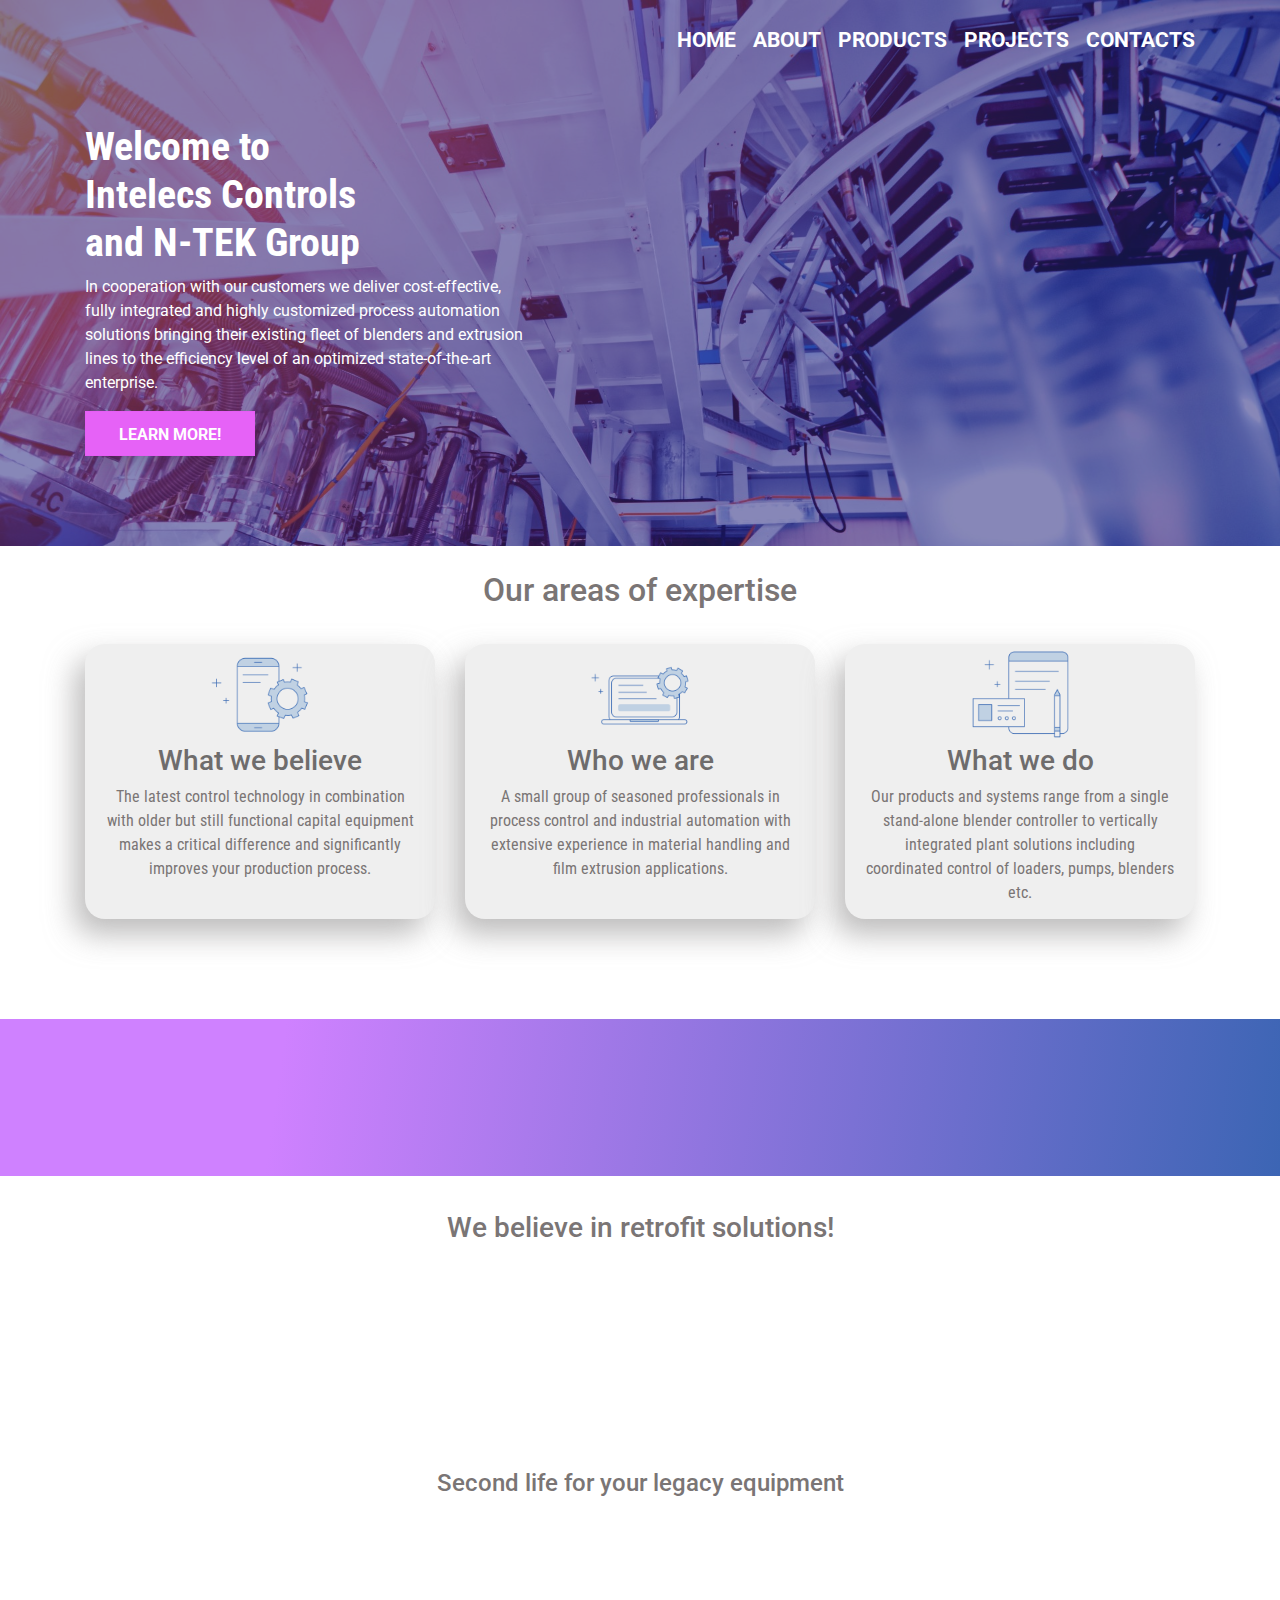
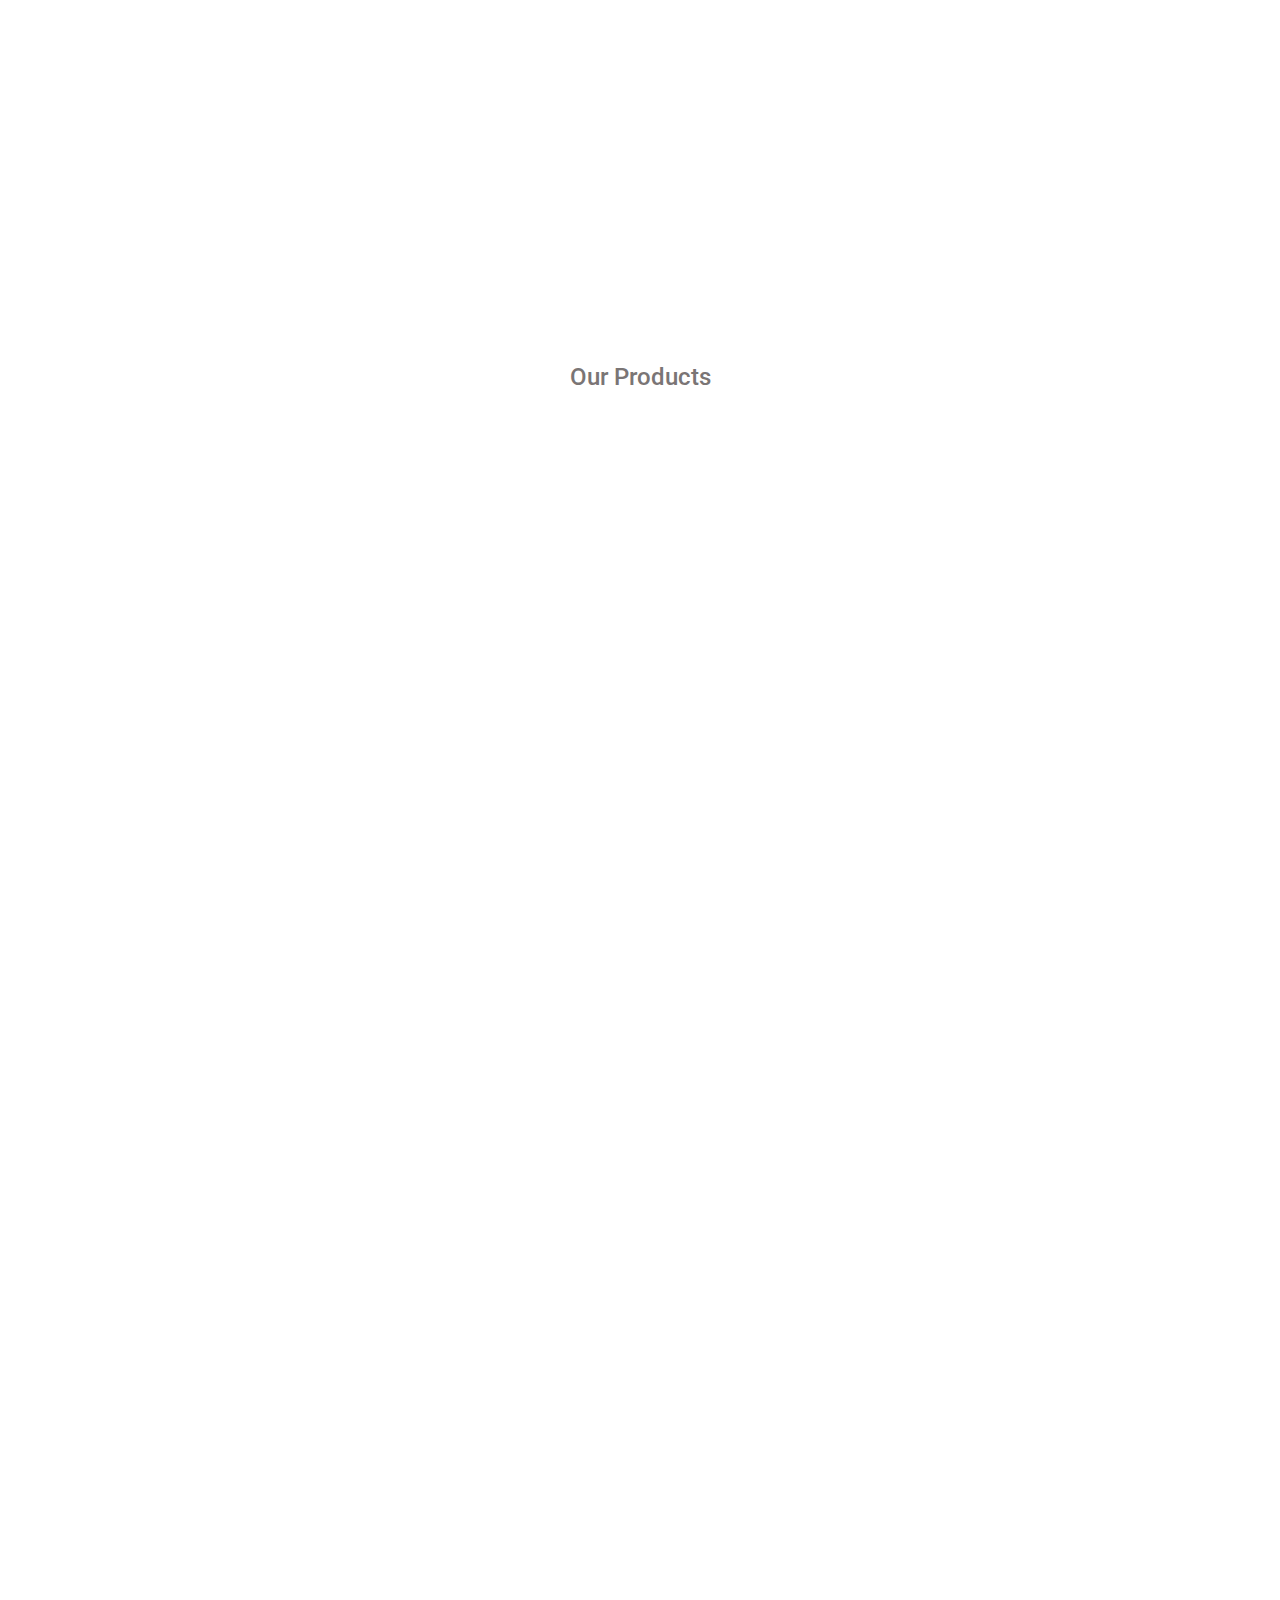
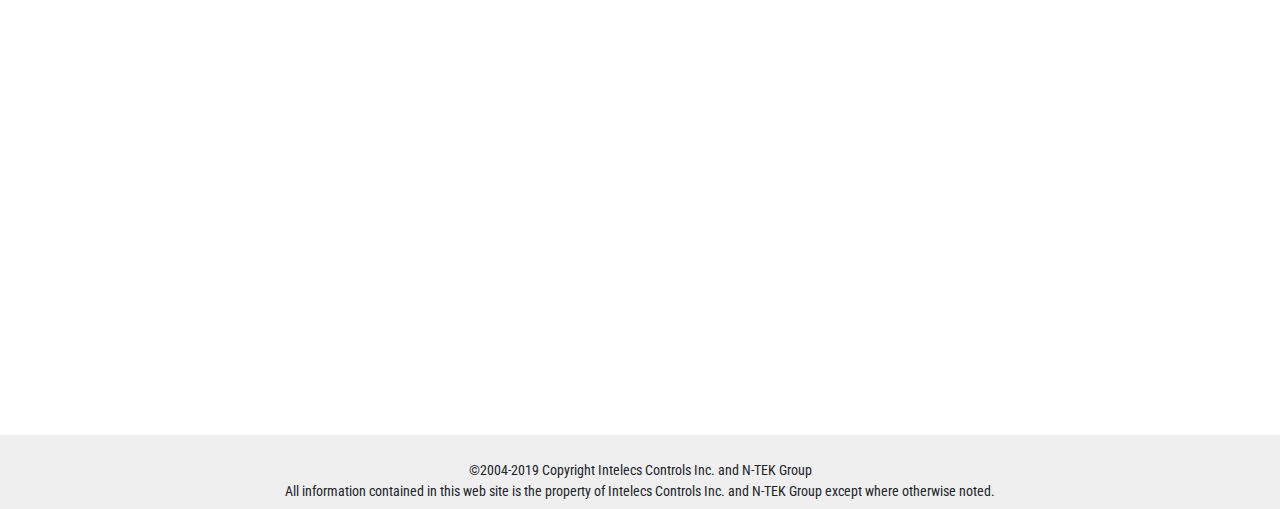
<file: index.html>
<!DOCTYPE html>
<html lang="en">

<head>
    <meta charset="UTF-8" />
    <meta name="viewport" content="width=device-width, initial-scale=1" />
    <meta name="keywords" content="plastic extrusion, factory automation, blown film" />
    <meta name="description" content="In cooperation with our customers we deliver cost-effective, fully integrated
	and highly customized process automation solutions bringing their existing fleet of blenders and
	extrusion lines to the efficiency level of an optimized state-of-the-art enterprise." />
    <title>Intelecs Controls and N-TEK Group</title>
    <link href="https://fonts.googleapis.com/css?family=Roboto|Roboto+Condensed" rel="stylesheet" />
    <link rel="stylesheet" href="css/bootstrap.min.css" />
    <link rel="stylesheet" href="css/owl.carousel.min.css" />
    <link rel="stylesheet" href="css/owl.theme.default.min.css" />
    <link rel="stylesheet" href="css/animate.css" />
    <link rel="stylesheet" href="css/style.css" />
    <link rel="shortcut icon" type="image/png" href="img/intelecs_logo.jpg" />
</head>

<body>
    <section class="promo">
        <div class="container">
            <div class="desk-menu">
                <ul class="desk-menu__list">
                    <li class="desk-menu__item">
                        <a href="index.html" class="desk-menu__link">home</a>
                    </li>
                    <li class="desk-menu__item">
                        <a href="about.html" class="desk-menu__link">about</a>
                    </li>
                    <li class="desk-menu__item">
                        <a href="products-main.html" class="desk-menu__link">products</a>
                        <ul class="desk-menu__item-sub">
                            <li>
                                <a href="WXLB.html" class="desk-menu__link-sub">WXLB</a>
                            </li>
                            <li>
                                <a href="batch.html" class="desk-menu__link-sub">INTELECS™ BATCH</a>
                            </li>
                            <li>
                                <a href="mono-layer.html" class="desk-menu__link-sub">INTELECS™ ONE</a>
                            </li>
                            <li>
                                <a href="coex.html" class="desk-menu__link-sub">INTELECS™ COEX</a>
                            </li>
                            <li><a href="vlc.html" class="desk-menu__link-sub">VLC</a></li>
                            <li>
                                <a href="historian.html" class="desk-menu__link-sub">INTELECS™ Historian</a>
                            </li>
                        </ul>
                    </li>
                    <li class="desk-menu__item">
                        <a href="projects.html" class="desk-menu__link">projects</a>
                    </li>
                    <li class="desk-menu__item">
                        <a href="contacts.html" class="desk-menu__link">contacts</a>
                    </li>
                </ul>
            </div>

            <div class="mobile-burger">
                <nav>
                    <ul class="main">
                        <li><a href="index.html">Home</a></li>
                        <li><a href="about.html">About</a></li>
                        <li><a href="products-main.html">Products</a></li>
                        <li><a href="projects.html">Projects</a></li>
                        <li><a href="contacts.html">Contacts</a></li>
                    </ul>
                </nav>
                <div class="burger">
                    <span></span>
                </div>
                <div class="overlay"></div>
            </div>

            <div class="row">
                <div class="col-lg-5  col-md-6  col-sm-7  col-11">
                    <h1 class="promo__title  wow fadeInUp">
                        Welcome to <br />
                        Intelecs Controls <br />
                        and N-TEK Group
                    </h1>
                    <div class="promo__descr  wow fadeInUp" data-wow-duration="2s">
                        <p>
                            In cooperation with our customers we deliver cost-effective,
                            fully integrated and highly customized process automation
                            solutions bringing their existing fleet of blenders and
                            extrusion lines to the efficiency level of an optimized
                            state-of-the-art enterprise.
                        </p>
                    </div>
                    <a href="about.html" class="main-btn btn--promo wow fadeInUp" data-wow-delay="1s">Learn More!</a>
                </div>
            </div>
        </div>
    </section>
    <section class="features">
        <div class="container">
            <div class="row">
                <div class="col-lg-12  col-md-12  col-sm-12">
                    <h2 class="features__title">Our areas of expertise</h2>
                </div>
            </div>
            <div class="row  mobile--off">
                <div class="col-lg-4  col-md-4  col-sm-4  wow  slideInUp">
                    <div class="features-card">
                        <img src="img/features-first.png" alt="" class="features-card__img  features-card__img--first" />
                        <h3 class="features-card__title">What we believe</h3>
                        <div class="features-card__text">
                            <p>
                                The latest control technology in combination with older but
                                still functional capital equipment makes a critical difference
                                and significantly improves your production process.
                            </p>
                        </div>
                    </div>
                </div>
                <div class="col-lg-4  col-md-4  col-sm-4  wow slideInUp" data-wow-duration="2s">
                    <div class="features-card">
                        <img src="img/features-second.png" alt="" class="features-card__img  features-card__img--second" />
                        <h3 class="features-card__title">Who we are</h3>
                        <div class="features-card__text">
                            <p>
                                A small group of seasoned professionals in process control and
                                industrial automation with extensive experience in material
                                handling and film extrusion applications.
                            </p>
                        </div>
                    </div>
                </div>
                <div class="col-lg-4  col-md-4  col-sm-4  wow slideInUp" data-wow-duration="3s">
                    <div class="features-card">
                        <img src="img/features-third.png" alt="" class="features-card__img  features-card__img--third" />
                        <h3 class="features-card__title">What we do</h3>
                        <div class="features-card__text">
                            <p>
                                Our products and systems range from a single stand-alone
                                blender controller to vertically integrated plant solutions
                                including coordinated control of loaders, pumps, blenders etc.
                            </p>
                        </div>
                    </div>
                </div>
            </div>

            <div class="owl-carousel  owl-theme  wow fadeInUp">
                <div>
                    <div class="features-card">
                        <img src="img/features-third.png" alt="" class="features-card__img  features-card__img--third" />
                        <h3 class="features-card__title">What we do</h3>
                        <div class="features-card__text">
                            <p>
                                Our products and systems range from a single stand-alone
                                blender controller to vertically integrated plant solutions
                                including coordinated control of loaders, pumps, blenders etc.
                            </p>
                        </div>
                    </div>
                </div>

                <div>
                    <div class="features-card">
                        <img src="img/features-second.png" alt="" class="features-card__img  features-card__img--second" />
                        <h3 class="features-card__title">Who we are</h3>
                        <div class="features-card__text">
                            <p>
                                A small group of seasoned professionals in process control and
                                industrial automation with extensive experience in material
                                handling and film extrusion applications.
                            </p>
                        </div>
                    </div>
                </div>

                <div>
                    <div class="features-card">
                        <img src="img/features-first.png" alt="" class="features-card__img  features-card__img--first" />
                        <h3 class="features-card__title">What we believe</h3>
                        <div class="features-card__text">
                            <p>
                                The latest control technology in combination with older but
                                still functional capital equipment makes a critical difference
                                and significantly improves your production process.
                            </p>
                        </div>
                    </div>
                </div>
            </div>
        </div>
    </section>
    <section class="numbers">
        <div class="container">
            <div class="row">
                <div class="col-lg-12  col-md-12  col-sm-12  col-12">
                    <h3 class="numbers__title  wow slideInUp">We are in numbers</h3>
                </div>
            </div>
            <div class="row">
                <div class="col-lg-4  col-md-4  col-sm-4  col-4">
                    <div class="numbers__inner  wow slideInUp">
                        <span class="numbers__big">25+</span>
                        <p class="numbers__descr">years</p>
                    </div>
                </div>
                <div class="col-lg-4  col-md-4  col-sm-4  col-4">
                    <div class="numbers__inner  wow slideInUp">
                        <span class="numbers__big">100+</span>
                        <p class="numbers__descr">projects</p>
                    </div>
                </div>
                <div class="col-lg-4  col-md-4  col-sm-4  col-4">
                    <div class="numbers__inner  wow slideInUp">
                        <span class="numbers__big">50+</span>
                        <p class="numbers__descr">clients</p>
                    </div>
                </div>
            </div>
        </div>
    </section>
    <section class="retrofit">
        <div class="container">
            <div class="row">
                <div class="col-lg-12  col-md-12  col-sm-12  col-12">
                    <h3 class="retrofit__title">We believe in retrofit solutions!</h3>
                </div>
                <div class="row  d-flex justify-content-center">
                    <div class="col-lg-9  col-md-9  col-sm-10 col-11">
                        <div class="retrofit__descr  wow slideInRight">
                            <p>
                                Our retrofitting projects apply new control technology to
                                modernize and upgrade your aging fleet of blenders and
                                extrusion lines. This will allow you to postpone or even
                                eliminate the need to purchase new equipment. Retrofitting can
                                be a viable alternative to investing in new equipment. We
                                offer highly customized solutions which will address your
                                specific needs. Let us know what equipment you would like to
                                upgrade, and we will respond with a technically optimized and
                                cost-effective solution.
                            </p>
                            <a href="products-main.html" class="main-btn  btn--owal">learn more</a>
                            <a href="contacts.html" class="main-btn  btn--contact">contact us</a>
                        </div>
                    </div>
                </div>
            </div>
        </div>
    </section>
    <section class="offer">
        <div class="container">
            <div class="row">
                <div class="col-lg-12  col-md-12  col-sm-12">
                    <h4 class="offer__title">Second life for your legacy equipment</h4>
                </div>
            </div>
            <div class="row">
                <div class="col-lg-3  col-md-6  col-sm-6  col-12">
                    <div class="offer-cards  wow fadeInUp">
                        <img src="img/coding-isometric-06.png" alt="" class="offer-cards__icon" />
                        <span class="offer-cards__title">Gravimetric and Volumetric blending systems</span>
                        <div class="offer-cards__descr">
                            <p>
                                INTELECS™ control solutions work with any type of
                                gravimetric/volumetric batch/continuous blenders
                            </p>
                        </div>
                    </div>
                </div>
                <div class="col-lg-3  col-md-6  col-sm-6  col-12">
                    <div class="offer-cards  wow fadeInUp">
                        <img src="img/coding-isometric-07.png" alt="" class="offer-cards__icon" />
                        <span class="offer-cards__title">Film co-extrusion lines</span>
                        <div class="offer-cards__descr">
                            <p>
                                INTELECS™ extrusion line control systems scale from monolayer
                                to multilayer co-extrusion configurations.
                            </p>
                        </div>
                    </div>
                </div>
                <div class="col-lg-3  col-md-6  col-sm-6  col-12">
                    <div class="offer-cards  wow fadeInUp">
                        <img src="img/coding-isometric-09.png" alt="" class="offer-cards__icon" />
                        <span class="offer-cards__title">Vacuum loading systems</span>
                        <div class="offer-cards__descr">
                            <p>
                                INTELECS™ vacuum loading controllers hanlde multiple loaders
                                and pumps reliably and efficiently
                            </p>
                        </div>
                    </div>
                </div>
                <div class="col-lg-3  col-md-6  col-sm-6  col-12">
                    <div class="offer-cards  wow fadeInUp">
                        <img src="img/coding-isometric-11-300x265.png" alt="" class="offer-cards__icon" />
                        <span class="offer-cards__title">Real-time data collection and management</span>
                        <div class="offer-cards__descr">
                            <p>
                                INTELECS™ collects real-time data for quality control and
                                overall equipment efficiency (OEE) metrics
                            </p>
                        </div>
                    </div>
                </div>
            </div>
        </div>
    </section>

    <section class="product">
        <div class="container">
            <div class="row">
                <div class="col-lg-12  col-md-12  col-sm-12">
                    <h4 class="product__title">Our Products</h4>
                </div>
            </div>
            <div class="mobile--off">
                <div class="row  d-flex justify-content-around  wow  fadeInUp">
                    <div class="col-lg-6  col-md-6 col-sm-10">
                        <div class="product-card">
                            <h5 class="product-card__title">
                                WXLB – A stand-alone single gravimetric blender controller.
                            </h5>
                            <div class="product-card__descr">
                                <p>
                                    WXLB is a very flexible and cost-effective control solution
                                    that can be applied to virtually any gravimetric blender.
                                    The system can be tuned to work with any type of dosing
                                    actuators - pinch valves, slide gates, vibrating feeders and
                                    others. Features include local recipe storage, batch result
                                    data logging, support for various component types (Virgin,
                                    Regrind, Additive) and dosing modes (Standard, High
                                    Accuracy, High Yield).
                                </p>
                            </div>
                            <a href="WXLB.html" class="main-btn  main-btn--blue">more information</a>
                        </div>
                    </div>
                    <div class="col-lg-6  col-md-6  col-sm-10">
                        <div class="product-card">
                            <h5 class="product-card__title">
                                INTELECS™ BATCH – A distributed control system
                            </h5>
                            <div class="product-card__descr">
                                <p>
                                    A single powerful controller that runs multiple gravimetric
                                    batch blenders. Features include a built-in data collection
                                    agent, FTP connection to a central data server, local recipe
                                    storage, connection to a central recipe database, built-in
                                    VNC server for wireless access, vacuum loading system
                                    control module. A second controller providing a complete
                                    functional redundancy is optional.
                                </p>
                            </div>
                            <a href="batch.html" class="main-btn  main-btn--blue">more information</a>
                        </div>
                    </div>
                    <div class="col-lg-6  col-md-6  col-sm-10">
                        <div class="product-card">
                            <h5 class="product-card__title">
                                INTELECS™ ONE – Monolayer Blown Film Line control system
                            </h5>
                            <div class="product-card__descr">
                                <p>
                                    INTELECS™ ONE is an inexpensive solution adding the
                                    precision of gravimetric control to the less sophisticated
                                    mono-layer extrusion lines. The INTELECS™ ONE system
                                    controls a single layer film production maintaining a
                                    desired film thickness as well as controlling batch blending
                                    process for up to 8 components or continuous blending
                                    process for up to 4 components.
                                </p>
                            </div>
                            <a href="mono-layer.html" class="main-btn  main-btn--blue">more information</a>
                        </div>
                    </div>
                    <div class="col-lg-6  col-md-6  col-sm-10">
                        <div class="product-card">
                            <h5 class="product-card__title">
                                INTELECS™ COEX – Co-extrusion Blown Film Line control system
                            </h5>
                            <div class="product-card__descr">
                                <p>
                                    This control system is designed to fulfill all the
                                    requirements of the most sophisticated co-extrusion blown
                                    film production. The system offers a lot of advanced
                                    features such as recipe handling, gauge profile monitoring,
                                    pre-defined schedule with temperature profiles for the
                                    gradual heating of extruders and die, production reports and
                                    statistical process control functions.
                                </p>
                            </div>
                            <a href="coex.html" class="main-btn  main-btn--blue">more information</a>
                        </div>
                    </div>
                    <div class="col-lg-6  col-md-6  col-sm-10">
                        <div class="product-card">
                            <h5 class="product-card__title">
                                VLC – Vacuum Loading Controller
                            </h5>
                            <div class="product-card__descr">
                                <p>
                                    VLC is a cost-effective yet powerful system for handling
                                    many vacuum loaders and pumps in a variety of piping
                                    configurations. Features include separate loader FIFO (First
                                    In First Out) queue for each pump, “learning mode” to
                                    automatically discover loading time for each loader, blocked
                                    and broken line diagnostics.
                                </p>
                            </div>
                            <a href="vlc.html" class="main-btn  main-btn--blue">more information</a>
                        </div>
                    </div>
                    <div class="col-lg-6  col-md-6  col-sm-10">
                        <div class="product-card">
                            <h5 class="product-card__title">
                                INTELECS™ HISTORIAN – Modular software system for data
                                analytics
                            </h5>
                            <div class="product-card__descr">
                                <p>
                                    The INTELECS™ HISTORIAN system is designed to deliver a
                                    low-cost professional data management solution to the
                                    clients in the material handling and plastic processing
                                    industries. Consistent regular data collection creates a
                                    material foundation for Product Quality Management, OEE
                                    metrics, production process optimization and Predictive
                                    Maintenance practices.
                                </p>
                            </div>
                            <a href="historian.html" class="main-btn  main-btn--blue">more information</a>
                        </div>
                    </div>
                </div>
            </div>

            <div class="owl-carousel owl-theme  wow  fadeInUp">
                <div>
                    <div class="product-card">
                        <h5 class="product-card__title">
                            WXLB – A stand-alone single gravimetric blender controller.
                        </h5>
                        <div class="product-card__descr">
                            <p>
                                WXLB is a very flexible and cost-effective control solution
                                that can be applied to virtually any gravimetric blender. The
                                system can be tuned to work with any type of dosing actuators
                                - pinch valves, slide gates, vibrating feeders and others.
                                Features include local recipe storage, batch result data
                                logging, support for various component types (Virgin, Regrind,
                                Additive) and dosing modes (Standard, High Accuracy, High
                                Yield).
                            </p>
                        </div>
                        <a href="WXLB.html" class="main-btn  main-btn--blue">more information</a>
                    </div>
                </div>

                <div>
                    <div class="product-card">
                        <h5 class="product-card__title">
                            INTELECS™ BATCH – A distributed control system
                        </h5>
                        <div class="product-card__descr">
                            <p>
                                A single powerful controller that runs multiple gravimetric
                                batch blenders. Features include a built-in data collection
                                agent, FTP connection to a central data server, local recipe
                                storage, connection to a central recipe database, built-in VNC
                                server for wireless access, vacuum loading system control
                                module. A second controller providing a complete functional
                                redundancy is optional.
                            </p>
                        </div>
                        <a href="batch.html" class="main-btn  main-btn--blue">more information</a>
                    </div>
                </div>

                <div>
                    <div class="product-card">
                        <h5 class="product-card__title">
                            INTELECS™ ONE – Monolayer Blown Film Line control system
                        </h5>
                        <div class="product-card__descr">
                            <p>
                                INTELECS™ ONE is an inexpensive solution adding the precision
                                of gravimetric control to the less sophisticated mono-layer
                                extrusion lines. The INTELECS™ ONE system controls a single
                                layer film production maintaining a desired film thickness as
                                well as controlling batch blending process for up to 8
                                components or continuous blending process for up to 4
                                components.
                            </p>
                        </div>
                        <a href="mono-layer.html" class="main-btn  main-btn--blue">more information</a>
                    </div>
                </div>

                <div>
                    <div class="product-card">
                        <h5 class="product-card__title">
                            INTELECS™ COEX – Co-extrusion Blown Film Line control system
                        </h5>
                        <div class="product-card__descr">
                            <p>
                                This control system is designed to fulfill all the
                                requirements of the most sophisticated co-extrusion blown film
                                production. The system offers a lot of advanced features such
                                as recipe handling, gauge profile monitoring, pre-defined
                                schedule with temperature profiles for the gradual heating of
                                extruders and die, production reports and statistical process
                                control functions.
                            </p>
                        </div>
                        <a href="coex.html" class="main-btn  main-btn--blue">more information</a>
                    </div>
                </div>

                <div>
                    <div class="product-card">
                        <h5 class="product-card__title">
                            VLC – Vacuum Loading Controller
                        </h5>
                        <div class="product-card__descr">
                            <p>
                                VLC is a cost-effective yet powerful system for handling many
                                vacuum loaders and pumps in a variety of piping
                                configurations. Features include separate loader FIFO (First
                                In First Out) queue for each pump, “learning mode” to
                                automatically discover loading time for each loader, blocked
                                and broken line diagnostics.
                            </p>
                        </div>
                        <a href="vlc.html" class="main-btn  main-btn--blue">more information</a>
                    </div>
                </div>

                <div>
                    <div class="product-card">
                        <h5 class="product-card__title">
                            INTELECS™ HISTORIAN – Modular software system for data analytics
                        </h5>
                        <div class="product-card__descr">
                            <p>
                                The INTELECS™ HISTORIAN system is designed to deliver a
                                low-cost professional data management solution to the clients
                                in the material handling and plastic processing industries.
                                Consistent regular data collection creates a material
                                foundation for Product Quality Management, OEE metrics,
                                production process optimization and Predictive Maintenance
                                practices.
                            </p>
                        </div>
                        <a href="historian.html" class="main-btn  main-btn--blue">more information</a>
                    </div>
                </div>
            </div>
        </div>
    </section>
    <section class="map">
        <div class="container">
            <div class="row  wow fadeInUp">
                <div class="col-lg-12  col-md-12  col-sm-12  col-12">
                    <h6 class="map__title">Where to find us</h6>
                </div>
            </div>
            <div class="row  wow fadeInUp">
                <div class="col-lg-8  col-md-12  col-sm-12  col-12">
                    <iframe src="https://www.google.com/maps/embed?pb=!1m18!1m12!1m3!1d4264.63613117226!2d-72.66751573765512!3d41.98263889354439!2m3!1f0!2f0!3f0!3m2!1i1024!2i768!4f13.1!3m3!1m2!1s0x89e6fd1f66a97dc9%3A0xf3318f867cb588ea!2zMjAgSGFybW9uIERyLCBTdWZmaWVsZCwgQ1QgMDYwNzgsINCh0KjQkA!5e0!3m2!1sru!2sru!4v1547577009936"
                        width="100%" height="450" frameborder="0" style="border:0" allowfullscreen></iframe>
                </div>

                <!-- form is prepared for usage -->
                <div class="form col-lg-4">
                    <form>
                        <div class="form-group">
                            <label for="exampleInputEmail1">Your name</label>
                            <input type="text" class="form-control" placeholder="Name">
                        </div>
                        <div class="form-group">
                            <label for="exampleInputEmail1">Email address</label>
                            <input type="email" class="form-control" id="exampleInputEmail1" aria-describedby="emailHelp" placeholder="Enter email" />
                        </div>
                        <div class="form-group">
                            <label for="exampleFormControlTextarea1">Enter a message here</label>
                            <textarea class="form-control" id="exampleFormControlTextarea1" rows="3"></textarea>
                        </div>
                        <div class="form-check">
                            <input type="checkbox" class="form-check-input" id="exampleCheck1" />
                            <label class="form-check-label" for="exampleCheck1">I agree to the assessment, use and processing of my
                                personal data. </label>
                        </div>
                        <button type="submit" class="btn btn-primary btn--mt10">Submit</button>
                    </form>
                </div>
            </div>
        </div>
    </section>
    <footer class="footer">
        <div class="container">
            <div class="row">
                <div class="col-lg-12 col-md-12 col-sm-12">
                    <p class="footer__copyright">
                        ©2004-2019 Copyright Intelecs Controls Inc. and N-TEK Group<br />
                        All information contained in this web site is the property of
                        Intelecs Controls Inc. and N-TEK Group except where otherwise
                        noted.
                    </p>
                </div>
            </div>
        </div>
    </footer>
    <script src="https://code.jquery.com/jquery-3.3.1.slim.min.js" integrity="sha384-q8i/X+965DzO0rT7abK41JStQIAqVgRVzpbzo5smXKp4YfRvH+8abtTE1Pi6jizo"
        crossorigin="anonymous"></script>
    <script src="js/owl.carousel.min.js"></script>
    <script src="js/wow.min.js"></script>
    <script>
        new WOW().init();
    </script>
    <script src="./js/script.js"></script>
</body>

</html>
</file>
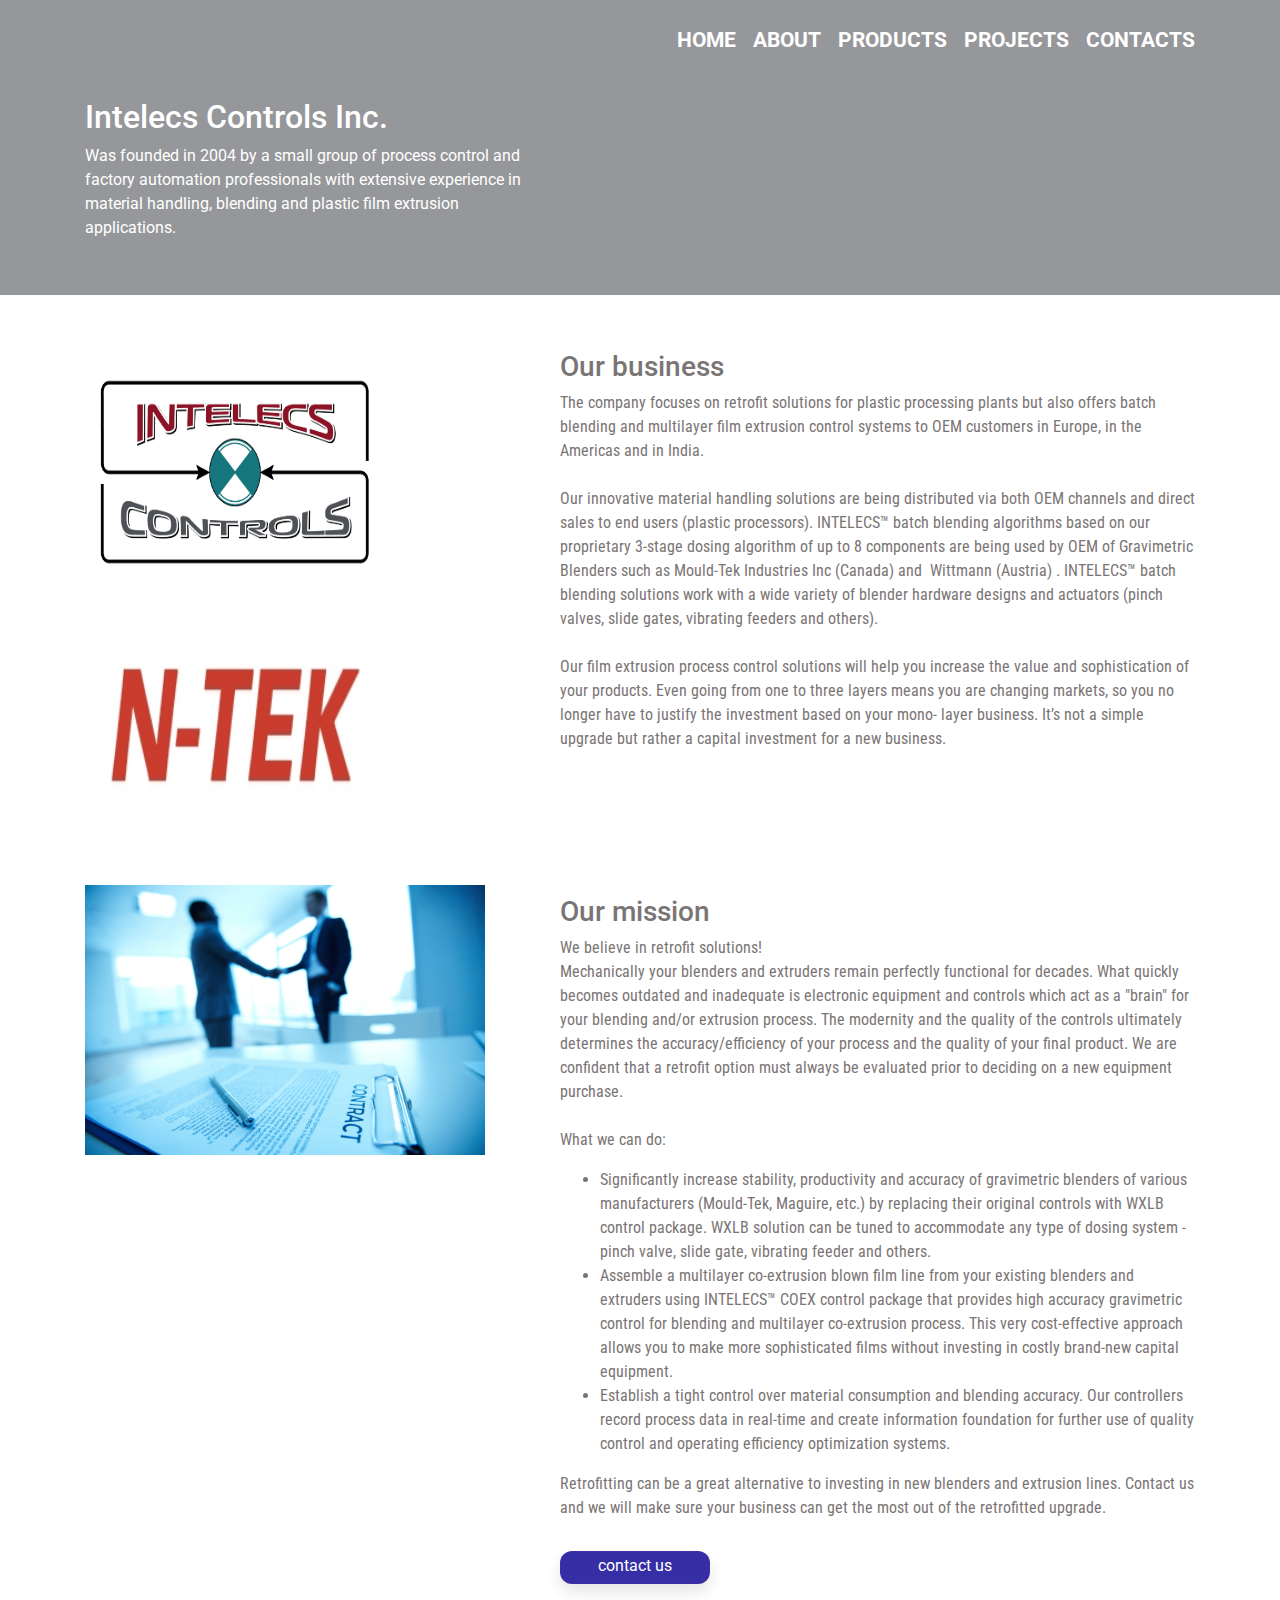
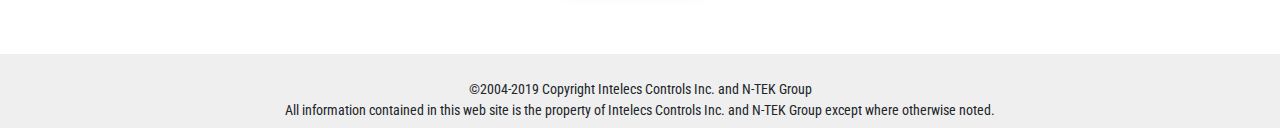
<file: about.html>
<!DOCTYPE html>
<html lang="en">

<head>
    <meta charset="UTF-8">
    <meta name="viewport" content="width=device-width, initial-scale=1">
    <title>About</title>
    <link href="https://fonts.googleapis.com/css?family=Roboto|Roboto+Condensed" rel="stylesheet">
    <link rel="stylesheet" href="css/bootstrap.min.css">
    <link rel="stylesheet" href="css/animate.css">
    <link rel="stylesheet" href="css/style.css">
    <link rel="shortcut icon" type="image/png" href="img/intelecs_logo.jpg"/>
</head>

<body>

    <section class="about-promo">
        <div class="container">
            <div class="desk-menu">
                <ul class="desk-menu__list">
                    <li class="desk-menu__item"><a href="index.html" class="desk-menu__link">home</a></li>
                    <li class="desk-menu__item"><a href="about.html" class="desk-menu__link">about</a></li>
                    <li class="desk-menu__item"><a href="products-main.html" class="desk-menu__link">products</a>
                        <ul class="desk-menu__item-sub">
                            <li><a href="WXLB.html" class="desk-menu__link-sub">WXLB</a></li>
                            <li><a href="batch.html" class="desk-menu__link-sub">INTELECS™ BATCH</a></li>
                            <li><a href="mono-layer.html" class="desk-menu__link-sub">INTELECS™ ONE</a></li>
                            <li><a href="coex.html" class="desk-menu__link-sub">INTELECS™ COEX</a></li>
                            <li><a href="vlc.html" class="desk-menu__link-sub">VLC</a></li>
                            <li><a href="historian.html" class="desk-menu__link-sub">INTELECS™ Historian</a></li>
                        </ul>
                    </li>
                    <li class="desk-menu__item"><a href="projects.html" class="desk-menu__link">projects</a>
                    <li class="desk-menu__item"><a href="contacts.html" class="desk-menu__link">contacts</a></li>
                </ul>
            </div>
            <div class="mobile-burger">
                <nav>
                    <ul class="main">
                        <li><a href="index.html">Home</a></li>
                        <li><a href="about.html">About</a></li>
                        <li><a href="products-main.html">Products</a></li>
                        <li><a href="projects.html">Projects</a></li>
                        <li><a href="contacts.html">Contacts</a></li>
                    </ul>
                </nav>
                <div class="burger">
                    <span></span>
                </div>
                <div class="overlay"></div>
            </div>

            <div class="row">
                <div class="col-lg-5  col-11">
                    <h2 class="about-promo__title">Intelecs Controls Inc.</h2>
                    <div class="about-promo__descr">
                        <p>
                            Was founded in 2004 by a small group of process
                            control and factory automation professionals with
                            extensive experience in material handling, blending
                            and plastic film extrusion applications.
                        </p>
                    </div>
                </div>
            </div>
        </div>
    </section>
    <section class="about-info">
        <div class="container">
            <div class="row">
                <div class="col-lg-5">
                    <img src="img/intelecs_logo.jpg" alt="intelecs logo" class="about-info__img">
                    <img src="img/Ntek_logo.jpg" alt="n-tak" class="about-info__img">
                </div>
                <div class="col-lg-7  ml-auto">
                    <h3 class="about-retrofitting__title">Our business</h3>
                    <p class="about-info__main-txt">
                        The company focuses on retrofit solutions for plastic processing plants but also offers
                        batch blending and multilayer film extrusion control systems to OEM customers in
                        Europe, in the Americas and in India. <br>
                        <br>
                        Our innovative material handling solutions are being distributed via both OEM channels
                        and direct sales to end users (plastic processors). INTELECS™ batch blending
                        algorithms based on our proprietary 3-stage dosing algorithm of up to 8 components are
                        being used by OEM of Gravimetric Blenders such as Mould-Tek Industries Inc (Canada)
                        and  Wittmann (Austria) . INTELECS™ batch blending solutions work with a wide variety
                        of blender hardware designs and actuators (pinch valves, slide gates, vibrating feeders
                        and others). <br>
                        <br>
                        Our film extrusion process control solutions will help you increase the value and
                        sophistication of your products. Even going from one to three layers means you are
                        changing markets, so you no longer have to justify the investment based on your mono-
                        layer business. It’s not a simple upgrade but rather a capital investment for a new
                        business. <br>
                    </p>
                </div>
            </div>
        </div>
    </section>
    <section class="about-retrofitting">
        <div class="container">
            <div class="row">
                <div class="col-lg-5">
                    <img src="img/shaking hands.jpg" alt="shaking hands" class="about-retrofitting__img">
                </div>
                <div class="col-lg-7">
                    <h3 class="about-retrofitting__title">Our mission</h3>
                    <div class="about-info__main-txt">
                        <p>
                            We believe in retrofit solutions!<br>
                            Mechanically your blenders and extruders remain perfectly functional for decades.
                            What quickly becomes outdated and inadequate is electronic equipment and controls
                            which act as a "brain" for your blending and/or extrusion process. The modernity
                            and the quality of the controls ultimately determines the accuracy/efficiency of
                            your process and the quality of your final product. We are confident that a retrofit
                            option must always be evaluated prior to deciding on a new equipment purchase. <br>
                            <br>
                            What we can do:<br>
                            <ul>
                                <li>Significantly increase stability, productivity and accuracy of gravimetric
                                    blenders of various manufacturers (Mould-Tek, Maguire, etc.) by replacing their
                                    original controls with WXLB control package. WXLB solution can be tuned to
                                    accommodate
                                    any type of dosing system - pinch valve, slide gate, vibrating feeder and others.</li>
                                <li>Assemble a multilayer co-extrusion blown film line from your existing blenders
                                    and extruders using INTELECS™ COEX control package that provides high accuracy
                                    gravimetric control for blending and multilayer co-extrusion process.
                                    This very cost-effective approach allows you to make more sophisticated films
                                    without
                                    investing in costly brand-new capital equipment.</li>
                                <li>Establish a tight control over material consumption and blending accuracy.
                                    Our controllers record process data in real-time and create information foundation
                                    for further use of quality control and operating efficiency optimization systems.</li>
                            </ul>
                            Retrofitting can be a great alternative to investing in
                            new blenders and extrusion lines.
                            Contact us and we will make sure
                            your business can get the most out of the
                            retrofitted upgrade.
                        </p>
                    </div>
                    <a href="contacts.html" class="main-btn  main-btn--light-blue">contact us</a>
                </div>

            </div>
        </div>
    </section>
    <footer class="footer">
        <div class="container">
            <div class="row">
                <div class="col-lg-12 col-md-12 col-sm-12">
                    <p class="footer__copyright">
                        ©2004-2019 Copyright Intelecs Controls Inc. and N-TEK Group<br>
                        All information contained in this web site is the property of Intelecs Controls Inc. and N-TEK
                        Group except where otherwise noted.
                    </p>
                </div>
            </div>
        </div>
    </footer>


    <script src="https://code.jquery.com/jquery-3.3.1.slim.min.js" integrity="sha384-q8i/X+965DzO0rT7abK41JStQIAqVgRVzpbzo5smXKp4YfRvH+8abtTE1Pi6jizo"
        crossorigin="anonymous">
        </script>
    <script src="js/wow.min.js"></script>
    <script>
        new WOW().init();
    </script>
    <script src="./js/script.js"></script>
</body>

</html>
</file>
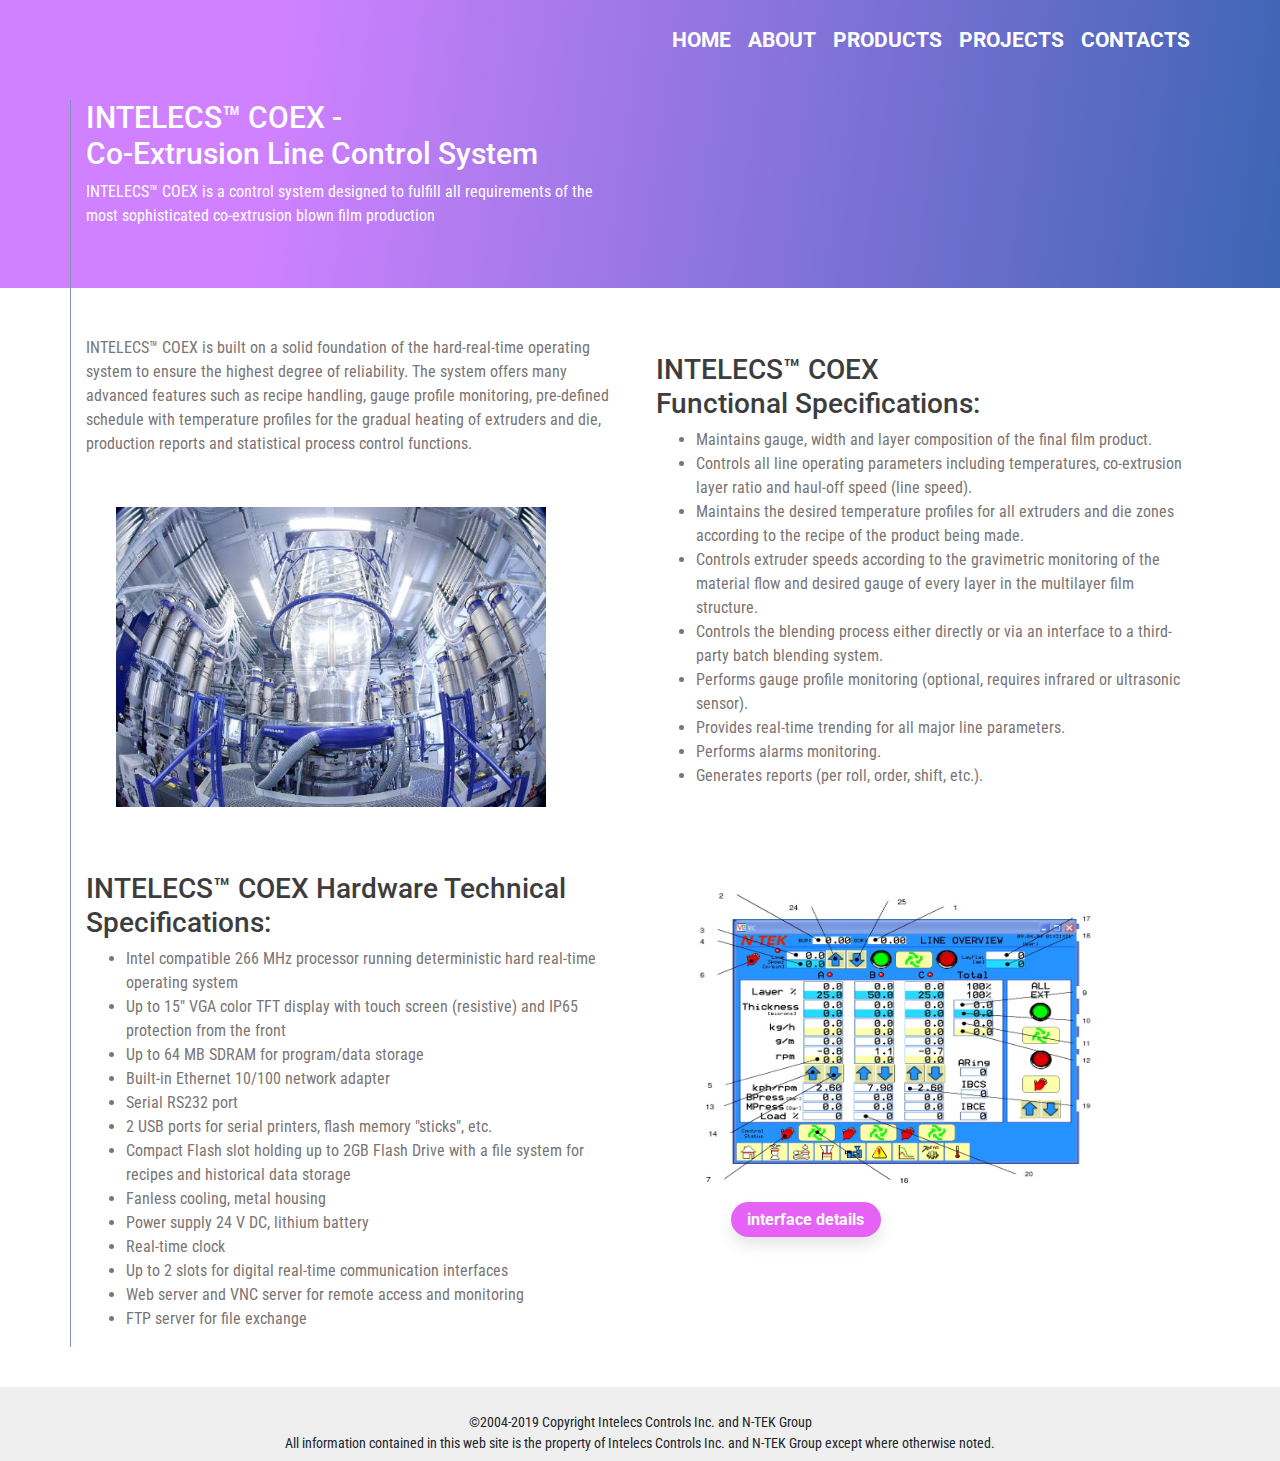
<file: coex.html>
<!DOCTYPE html>
<html lang="en">

<head>
    <meta charset="UTF-8">
    <meta name="viewport" content="width=device-width, initial-scale=1">
    <title>Intelecs Controls~COEX</title>
    <link href="https://fonts.googleapis.com/css?family=Roboto|Roboto+Condensed" rel="stylesheet">
    <link rel="stylesheet" href="css/bootstrap.min.css">
    <link rel="stylesheet" href="css/animate.css">
    <link rel="stylesheet" href="css/style.css">
    <link rel="shortcut icon" type="image/png" href="img/intelecs_logo.jpg" />
</head>

<body>
    <section class="product-promo">
        <div class="container  container-line">

            <div class="desk-menu desk-menu--absolut">
                <ul class="desk-menu__list">
                    <li class="desk-menu__item"><a href="index.html" class="desk-menu__link">home</a></li>
                    <li class="desk-menu__item"><a href="about.html" class="desk-menu__link">about</a></li>
                    <li class="desk-menu__item"><a href="products-main.html" class="desk-menu__link">products</a>
                        <ul class="desk-menu__item-sub">
                            <li><a href="WXLB.html" class="desk-menu__link-sub">WXLB</a></li>
                            <li><a href="batch.html" class="desk-menu__link-sub">INTELECS™ BATCH</a></li>
                            <li><a href="mono-layer.html" class="desk-menu__link-sub">INTELECS™ ONE</a></li>
                            <li><a href="coex.html" class="desk-menu__link-sub">INTELECS™ COEX</a></li>
                            <li><a href="vlc.html" class="desk-menu__link-sub">VLC</a></li>
                            <li><a href="historian.html" class="desk-menu__link-sub">INTELECS™ Historian</a></li>
                        </ul>
                    </li>
                    <li class="desk-menu__item"><a href="projects.html" class="desk-menu__link">projects</a></li>
                    <li class="desk-menu__item"><a href="contacts.html" class="desk-menu__link">contacts</a></li>
                </ul>
            </div>

            <div class="mobile-burger">
                <nav>
                    <ul class="main">
                        <li><a href="index.html">Home</a></li>
                        <li><a href="about.html">About</a></li>
                        <li><a href="products-main.html">Products</a></li>
                        <li><a href="projects.html">Projects</a></li>
                        <li><a href="contacts.html">Contacts</a></li>
                    </ul>
                </nav>
                <div class="burger">
                    <span></span>
                </div>
                <div class="overlay"></div>
            </div>

            <div class="row">
                <div class="col-lg-6">
                    <h1 class="product-promo__title  wow fadeInDown" data-wow-duration="2s">INTELECS™ COEX -
                        <br> Co-Extrusion Line Control System</h1>
                    <div class="product-promo__descr  wow fadeInDown">
                        <p>INTELECS™ COEX is a control system designed to fulfill all requirements of
                            the most sophisticated co-extrusion blown film production</p>
                    </div>
                </div>
            </div>
        </div>
    </section>
    <section class="product-body">
        <div class="container  container-line">
            <div class="row">
                <div class="col-lg-6">
                    <div class="product-body__descr">
                        <br><br>
                        <p>INTELECS™ COEX is built on a solid
                            foundation of the hard-real-time operating system to ensure the highest degree of
                            reliability. The system offers many advanced features such as
                            recipe handling, gauge profile monitoring, pre-defined schedule with temperature
                            profiles for the gradual heating of extruders and die, production reports and
                            statistical process control functions.</p>
                    </div>
                    <img src="img/ceox-blown.jpg" alt="" class="product-body__img">
                </div>
                <div class="col-lg-6">
                    <h3 class="product-body__title">
                        INTELECS™ COEX <br>
                        Functional Specifications:</h3>
                    <div class="product-body__descr">
                        <ul>
                            <li>Maintains gauge, width and layer composition of the final film product.</li>
                            <li>Controls all line operating parameters including temperatures, co-extrusion
                                layer ratio and haul-off speed (line speed).</li>
                            <li>Maintains the desired temperature profiles for all extruders and die zones
                                according to the recipe of the product being made.</li>
                            <li>Controls extruder speeds according to the gravimetric monitoring of the
                                material flow and desired gauge of every layer in the multilayer film
                                structure.</li>
                            <li>Controls the blending process either directly or via an interface to a third-
                                party batch blending system.</li>
                            <li>Performs gauge profile monitoring (optional, requires infrared or ultrasonic
                                sensor).</li>
                            <li>Provides real-time trending for all major line parameters.</li>
                            <li>Performs alarms monitoring.</li>
                            <li>Generates reports (per roll, order, shift, etc.).</li>
                        </ul>
                    </div>
                </div>
            </div>
            <div class="row">
                <div class="col-lg-6">
                    <h3 class="product-body__title">INTELECS™ COEX Hardware Technical Specifications:</h3>
                    <div class="product-body__descr">
                        <ul>
                            <li>Intel compatible 266 MHz processor running deterministic hard real-time
                                operating system</li>
                            <li>Up to 15&quot; VGA color TFT display with touch screen (resistive) and IP65
                                protection from the front</li>
                            <li>Up to 64 MB SDRAM for program/data storage</li>
                            <li>Built-in Ethernet 10/100 network adapter</li>
                            <li>Serial RS232 port</li>
                            <li>2 USB ports for serial printers, flash memory &quot;sticks&quot;, etc.</li>
                            <li>Compact Flash slot holding up to 2GB Flash Drive with a file system for
                                recipes and historical data storage</li>
                            <li>Fanless cooling, metal housing</li>
                            <li>Power supply 24 V DC, lithium battery</li>
                            <li>Real-time clock</li>
                            <li>Up to 2 slots for digital real-time communication interfaces</li>
                            <li>Web server and VNC server for remote access and monitoring</li>
                            <li>FTP server for file exchange</li>
                        </ul>
                    </div>
                </div>
                <div class="col-lg-6">
                    <img src="img/intelecs_coex_fig_1.jpg" alt="" class="product-body__img-second">
                    <a href="INTELECS_COEX_Interface_Details.pdf"  class="main-btn  btn--owal product-body__link-download">interface details</a>
                </div>
            </div>
        </div>
    </section>

    <footer class="footer">
        <div class="container">
            <div class="row">
                <div class="col-lg-12 col-md-12 col-sm-12">
                    <p class="footer__copyright">
                        ©2004-2019 Copyright Intelecs Controls Inc. and N-TEK Group<br>
                        All information contained in this web site is the property of Intelecs Controls Inc. and N-TEK
                        Group except where otherwise noted.
                    </p>
                </div>
            </div>
        </div>
    </footer>

    <script src="https://code.jquery.com/jquery-3.3.1.slim.min.js" integrity="sha384-q8i/X+965DzO0rT7abK41JStQIAqVgRVzpbzo5smXKp4YfRvH+8abtTE1Pi6jizo"
        crossorigin="anonymous">
        </script>
    <script src="js/wow.min.js"></script>
    <script>
        new WOW().init();
    </script>
    <script src="./js/script.js"></script>
</body>

</html>
</file>
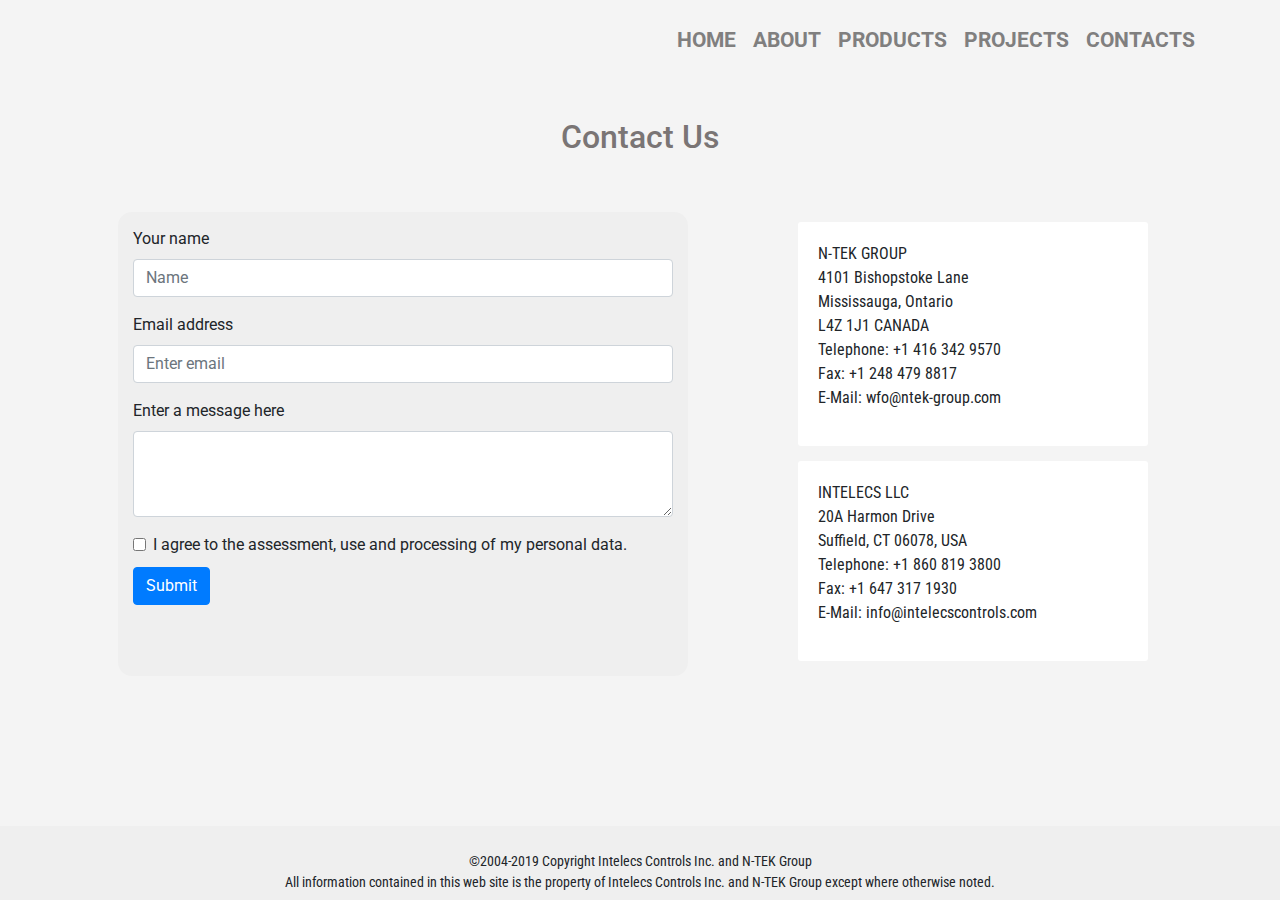
<file: contacts.html>
<!DOCTYPE html>
<html lang="en">

<head>
    <meta charset="UTF-8">
    <meta name="viewport" content="width=device-width, initial-scale=1">
    <title>Products</title>
    <link href="https://fonts.googleapis.com/css?family=Roboto|Roboto+Condensed" rel="stylesheet">
    <link rel="stylesheet" href="css/bootstrap.min.css">
    <link rel="stylesheet" href="css/animate.css">
    <link rel="stylesheet" href="css/style.css">
</head>

<body class="body-gray">
    <section class="contacts">
        <div class="container">
            <div class="desk-menu">
                <ul class="desk-menu__list">
                    <li class="desk-menu__item"><a href="index.html" class="desk-menu__link  desk-menu__link--grey">home</a></li>
                    <li class="desk-menu__item"><a href="about.html" class="desk-menu__link  desk-menu__link--grey">about</a></li>
                    <li class="desk-menu__item"><a href="products-main.html" class="desk-menu__link  desk-menu__link--grey">products</a>
                        <ul class="desk-menu__item-sub">
                            <li><a href="WXLB.html" class="desk-menu__link-sub">WXLB</a></li>
                            <li><a href="batch.html" class="desk-menu__link-sub">INTELECS™ BATCH</a></li>
                            <li><a href="mono-layer.html" class="desk-menu__link-sub">INTELECS™ ONE</a></li>
                            <li><a href="coex.html" class="desk-menu__link-sub">INTELECS™ COEX</a></li>
                            <li><a href="vlc.html" class="desk-menu__link-sub">VLC</a></li>
                            <li><a href="historian.html" class="desk-menu__link-sub">INTELECS™ Historian</a></li>
                        </ul>
                    </li>
                    <li class="desk-menu__item"><a href="projects.html" class="desk-menu__link  desk-menu__link--grey">projects</a>
                    <li class="desk-menu__item"><a href="contacts.html" class="desk-menu__link  desk-menu__link--grey">contacts</a></li>
                </ul>
            </div>

            <div class="mobile-burger">
                <nav>
                    <ul class="main">
                        <li><a href="index.html">Home</a></li>
                        <li><a href="about.html">About</a></li>
                        <li><a href="products-main.html">Products</a></li>
                        <li><a href="projects.html">Projects</a></li>
                        <li><a href="contacts.html">Contacts</a></li>
                    </ul>
                </nav>
                <div class="burger">
                    <span></span>
                </div>
                <div class="overlay"></div>
            </div>
            <div class="row">
                <div class="col-lg-12  col--position-inh">
                    <h1 class="contacts__title">Contact Us</h1>
                </div>
            </div>
            <div class="row d-flex justify-content-around contacts__modal-form">
                <!-- form is prepared for usage -->
                <div class="form col-lg-6">
                    <form>
                        <div class="form-group">
                            <label for="exampleInputEmail1">Your name</label>
                            <input type="text" class="form-control" placeholder="Name">
                        </div>
                        <div class="form-group">
                            <label for="exampleInputEmail1">Email address</label>
                            <input type="email" class="form-control" id="exampleInputEmail1" aria-describedby="emailHelp"
                                placeholder="Enter email" />
                        </div>
                        <div class="form-group">
                            <label for="exampleFormControlTextarea1">Enter a message here</label>
                            <textarea class="form-control" id="exampleFormControlTextarea1" rows="3"></textarea>
                        </div>
                        <div class="form-check">
                            <input type="checkbox" class="form-check-input" id="exampleCheck1" />
                            <label class="form-check-label" for="exampleCheck1">I agree to the assessment, use and
                                processing of my
                                personal data. </label>
                        </div>
                        <button type="submit" class="btn btn-primary btn--mt10">Submit</button>
                    </form>
                </div>
                <div class="col-lg-4  col-md-4">
                    <article class="contacts-card  wow fadeInRight">
                        <p class="contacts-card__info">
                            N-TEK GROUP <br>
                            4101 Bishopstoke Lane <br>
                            Mississauga, Ontario <br>
                            L4Z 1J1 CANADA <br>
                            Telephone: +1 416 342 9570 <br>
                            Fax: +1 248 479 8817 <br>
                            E-Mail: wfo@ntek-group.com
                        </p>
                    </article>
                    <article data-wow-duration="2s" class="contacts-card  wow fadeInRight">
                        <p class="contacts-card__info">
                            INTELECS LLC <br>
                            20A Harmon Drive <br>
                            Suffield, CT 06078, USA <br>
                            Telephone: +1 860 819 3800 <br>
                            Fax: +1 647 317 1930 <br>
                            E-Mail: info@intelecscontrols.com
                        </p>
                    </article>
                </div>
            </div>
        </div>
    </section>
    <footer class="footer footer--bottom">
        <div class="container">
            <div class="row">
                <div class="col-lg-12 col-md-12 col-sm-12">
                    <p class="footer__copyright">
                        ©2004-2019 Copyright Intelecs Controls Inc. and N-TEK Group<br>
                        All information contained in this web site is the property of Intelecs Controls Inc. and N-TEK
                        Group except where otherwise noted.
                    </p>
                </div>
            </div>
        </div>
    </footer>

    <script src="https://code.jquery.com/jquery-3.3.1.slim.min.js" integrity="sha384-q8i/X+965DzO0rT7abK41JStQIAqVgRVzpbzo5smXKp4YfRvH+8abtTE1Pi6jizo"
        crossorigin="anonymous">
        </script>
    <script src="js/wow.min.js"></script>
    <script>
        new WOW().init();
    </script>
    <script src="./js/script.js"></script>
</body>

</html>
</file>
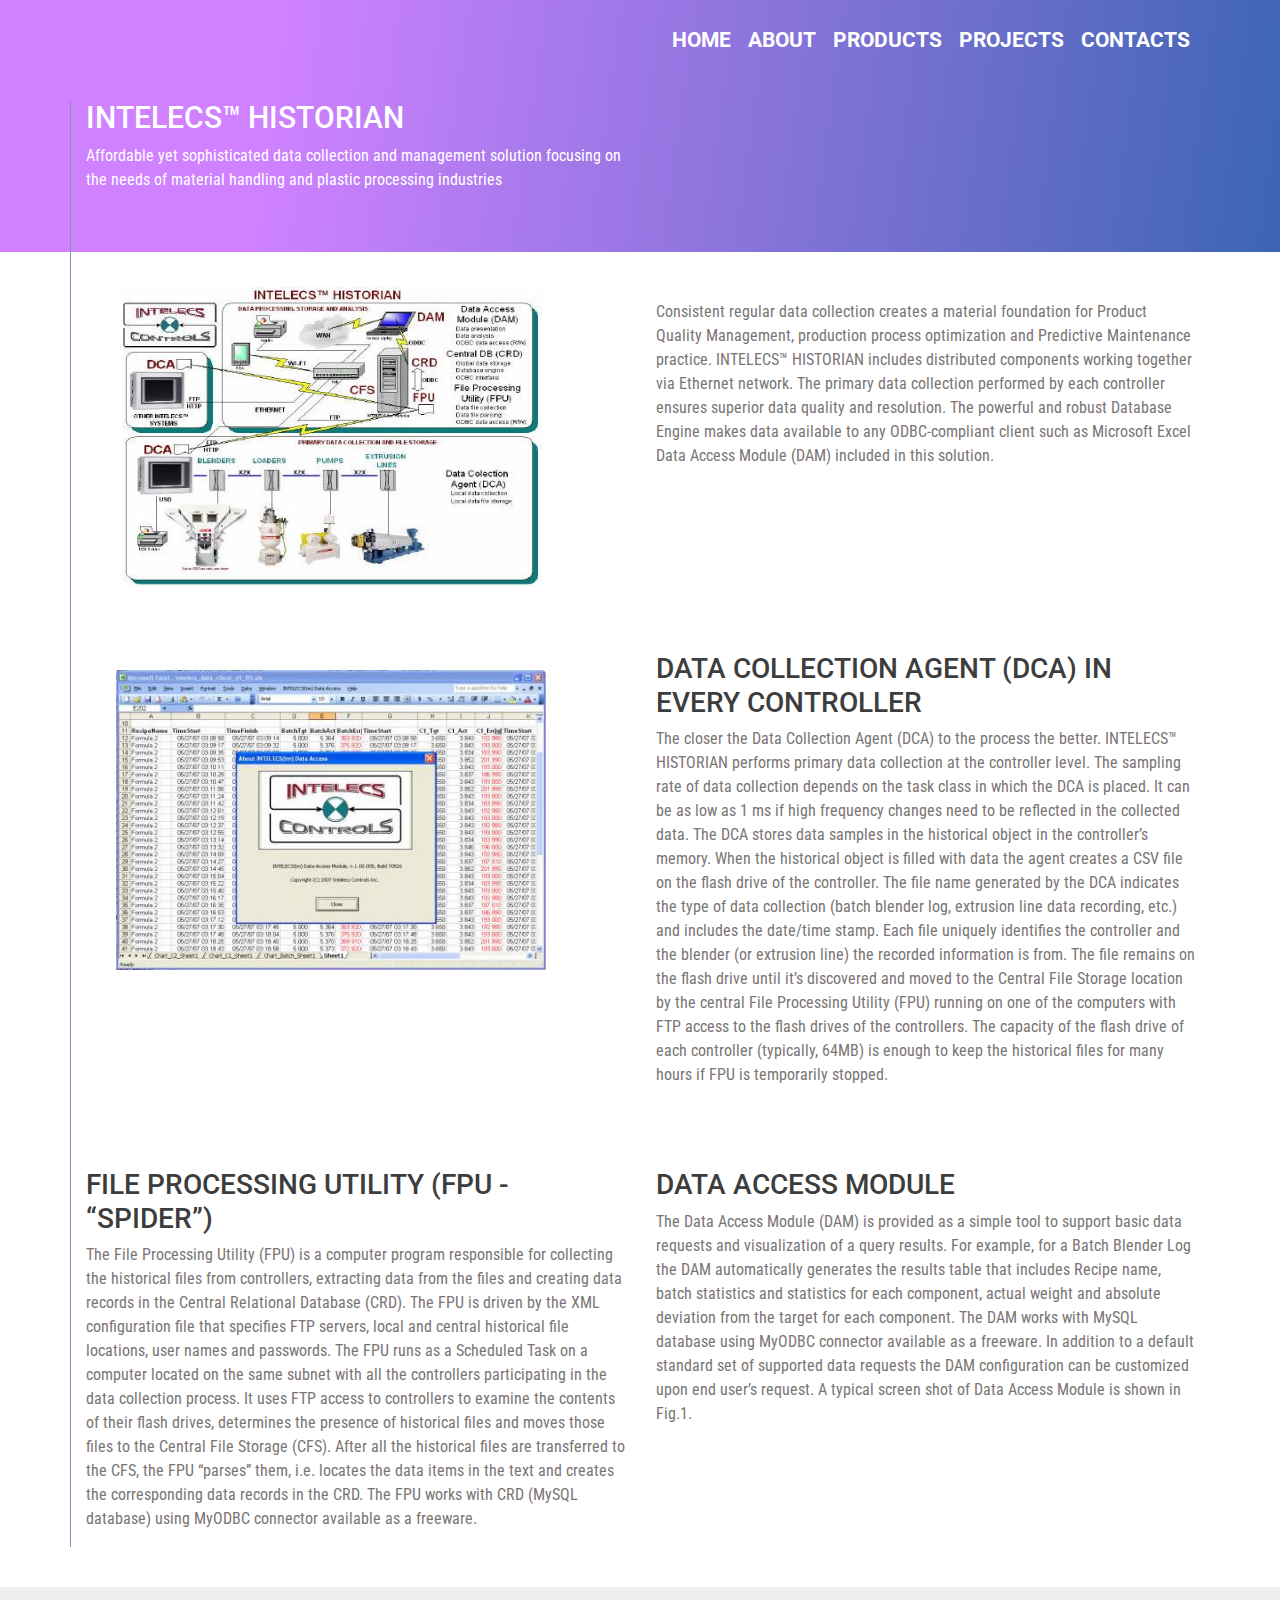
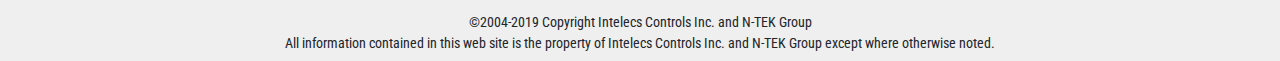
<file: historian.html>
<!DOCTYPE html>
<html lang="en">

<head>
    <meta charset="UTF-8">
    <meta name="viewport" content="width=device-width, initial-scale=1">
    <title>Intelecs Controls~HISTORIAN</title>
    <link href="https://fonts.googleapis.com/css?family=Roboto|Roboto+Condensed" rel="stylesheet">
    <link rel="stylesheet" href="css/bootstrap.min.css">
    <link rel="stylesheet" href="css/animate.css">
    <link rel="stylesheet" href="css/style.css">
    <link rel="shortcut icon" type="image/png" href="img/intelecs_logo.jpg"/>
</head>

<body>
    <section class="product-promo">
        <div class="container  container-line">

            <div class="desk-menu desk-menu--absolut">
                <ul class="desk-menu__list">
                    <li class="desk-menu__item"><a href="index.html" class="desk-menu__link">home</a></li>
                    <li class="desk-menu__item"><a href="about.html" class="desk-menu__link">about</a></li>
                    <li class="desk-menu__item"><a href="products-main.html" class="desk-menu__link">products</a>
                        <ul class="desk-menu__item-sub">
                            <li><a href="WXLB.html" class="desk-menu__link-sub">WXLB</a></li>
                            <li><a href="batch.html" class="desk-menu__link-sub">INTELECS™ BATCH</a></li>
                            <li><a href="mono-layer.html" class="desk-menu__link-sub">INTELECS™ ONE</a></li>
                            <li><a href="coex.html" class="desk-menu__link-sub">INTELECS™ COEX</a></li>
                            <li><a href="vlc.html" class="desk-menu__link-sub">VLC</a></li>
                            <li><a href="historian.html" class="desk-menu__link-sub">INTELECS™ Historian</a></li>
                        </ul>
                    </li>
                    <li class="desk-menu__item"><a href="projects.html" class="desk-menu__link">projects</a></li>
                    <li class="desk-menu__item"><a href="contacts.html" class="desk-menu__link">contacts</a></li>
                </ul>
            </div>
            <div class="mobile-burger">
                <nav>
                    <ul class="main">
                        <li><a href="index.html">Home</a></li>
                        <li><a href="about.html">About</a></li>
                        <li><a href="products-main.html">Products</a></li>
                        <li><a href="projects.html">Projects</a></li>
                        <li><a href="contacts.html">Contacts</a></li>
                    </ul>
                </nav>
                <div class="burger">
                    <span></span>
                </div>
                <div class="overlay"></div>
            </div>

            <div class="row">
                <div class="col-lg-6">
                    <h1 class="product-promo__title  wow fadeInDown" data-wow-duration="2s">INTELECS™ HISTORIAN</h1>
                    <div class="product-promo__descr  wow fadeInDown">
                        <p>Affordable yet sophisticated data collection and management solution focusing on the needs
                            of material handling and plastic processing industries
                        </p>
                    </div>
                </div>
            </div>
        </div>
    </section>
    <section class="product-body">
        <div class="container  container-line">
            <div class="row">
                <div class="col-lg-6">
                    <img src="img/intelecs_historian_fig_1.jpg" alt="" class="product-body__img">
                </div>
                <div class="col-lg-6">
                    <div class="product-body__descr">
                        <br><br>
                        <p>Consistent regular data collection creates a material foundation for Product
                            Quality Management, production process optimization and Predictive Maintenance practice.
                            INTELECS™ HISTORIAN includes distributed components working together via Ethernet network.
                            The primary data collection performed by each controller ensures
                            superior data quality and resolution. The powerful and robust Database Engine makes data
                            available
                            to any ODBC-compliant client such as Microsoft Excel Data Access Module (DAM) included in
                            this solution.
                        </p>
                    </div>
			     </div>
            </div>
			<div class="row">
                <div class="col-lg-6">
					<br><br>
                    <img src="img/intelecs_historian_fig_2.jpg" alt="" class="product-body__img">
                </div>
				<div class="col-lg-6">
                    <h3 class="product-body__title">DATA COLLECTION AGENT (DCA) IN EVERY CONTROLLER</h3>
                    <div class="product-body__descr">
                        <p>The closer the Data Collection Agent (DCA) to the process the better. INTELECS™ HISTORIAN
                            performs primary data collection at the controller level. The sampling rate of data
                            collection depends on the task class in which the DCA is placed. It can be as low as 1 ms
                            if high frequency changes need to be reflected in the collected data. The DCA stores data
                            samples in the historical object in the controller’s memory. When the historical object is
                            filled with data the agent creates a CSV file on the flash drive of the controller. The
                            file name generated by the DCA indicates the type of data collection (batch blender log,
                            extrusion line data recording, etc.) and includes the date/time stamp. Each file uniquely
                            identifies the controller and the blender (or extrusion line) the recorded information is
                            from. The file remains on the flash drive until it’s discovered and moved to the Central
                            File Storage location by the central File Processing Utility (FPU) running on one of the
                            computers with FTP access to the flash drives of the controllers.
                            The capacity of the flash drive of each controller (typically, 64MB) is enough to keep the
                            historical files for many hours if FPU is temporarily stopped.
                        </p>
                    </div>
                </div>
            </div>
            <div class="row">
                <div class="col-lg-6">
                    <h3 class="product-body__title">FILE PROCESSING UTILITY (FPU - “SPIDER”)</h3>
                    <div class="product-body__descr">
                        <p>The File Processing Utility (FPU) is a computer program responsible for collecting the
                            historical files from controllers, extracting data from the files and creating data records
                            in the Central Relational Database (CRD).
                            The FPU is driven by the XML configuration file that specifies FTP servers, local and
                            central historical file locations, user names and passwords. The FPU runs as a Scheduled
                            Task on a computer located on the same subnet with all the controllers participating in the
                            data collection process. It uses FTP access to controllers to examine
                            the contents of their flash drives, determines the presence of historical files and moves
                            those files to the Central File Storage (CFS).
                            After all the historical files are transferred to the CFS, the FPU “parses” them, i.e.
                            locates the data items in the text and creates the corresponding data records in the CRD.
                            The FPU works with CRD (MySQL database) using MyODBC connector available as a freeware.
                        </p>
                    </div>
				</div>
				<div class="col-lg-6">
                    <h3 class="product-body__title">DATA ACCESS MODULE</h3>
                    <div class="product-body__descr">
                        <p>The Data Access Module (DAM) is provided as a simple tool to support basic data requests and
                            visualization of a query results. For example, for a Batch Blender Log the
                            DAM automatically generates the results table that includes Recipe name, batch statistics
                            and statistics for each component, actual weight and absolute deviation from the target for
                            each component. The DAM works with MySQL database using MyODBC connector available as a
                            freeware. In addition to a default standard set of supported data requests the DAM
                            configuration can be customized upon end user’s request. A typical screen shot of Data
                            Access Module is shown in Fig.1.
                        </p>
                    </div>
                </div>
                <!--div class="col-lg-6">
                    <img src="img/intelecs_historian_fig_2.jpg" alt="" class="product-body__img-second">
                </div-->
            </div>
        </div>
    </section>
    <footer class="footer">
        <div class="container">
            <div class="row">
                <div class="col-lg-12 col-md-12 col-sm-12">
                    <p class="footer__copyright">
                        ©2004-2019 Copyright Intelecs Controls Inc. and N-TEK Group<br>
                        All information contained in this web site is the property of Intelecs Controls Inc. and N-TEK
                        Group except where otherwise noted.
                    </p>
                </div>
            </div>
        </div>
    </footer>
    <script src="https://code.jquery.com/jquery-3.3.1.slim.min.js" integrity="sha384-q8i/X+965DzO0rT7abK41JStQIAqVgRVzpbzo5smXKp4YfRvH+8abtTE1Pi6jizo"
        crossorigin="anonymous">
        </script>
    <script src="js/wow.min.js"></script>
    <script>
        new WOW().init();
    </script>
    <script src="./js/script.js"></script>
</body>

</html>
</file>
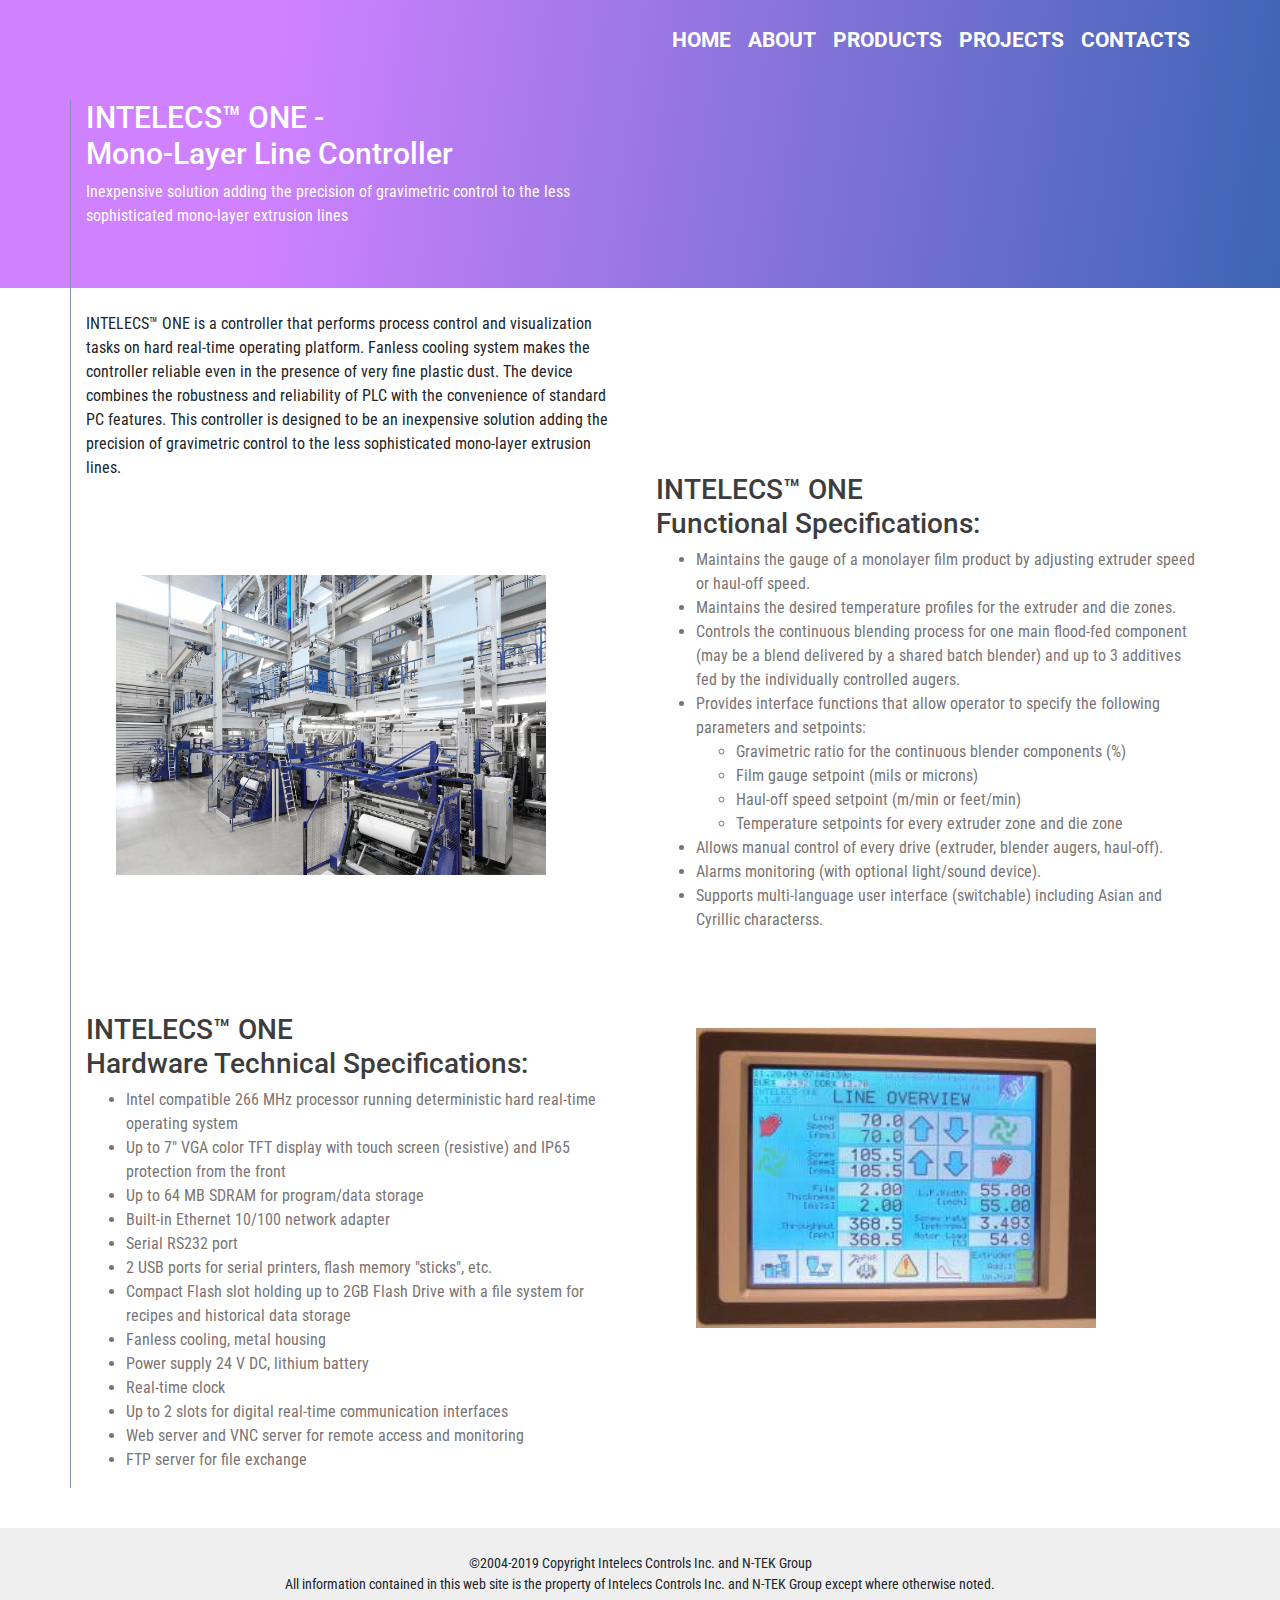
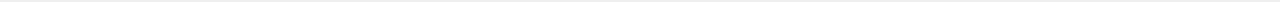
<file: mono-layer.html>
<!DOCTYPE html>
<html lang="en">

<head>
    <meta charset="UTF-8">
    <meta name="viewport" content="width=device-width, initial-scale=1">
    <title>Intelecs Controls</title>
    <link href="https://fonts.googleapis.com/css?family=Roboto|Roboto+Condensed" rel="stylesheet">
    <link rel="stylesheet" href="css/bootstrap.min.css">
    <link rel="stylesheet" href="css/animate.css">
    <link rel="stylesheet" href="css/style.css">
    <link rel="shortcut icon" type="image/png" href="img/intelecs_logo.jpg"/>
</head>

<body>
    <section class="product-promo">
        <div class="container  container-line">

            <div class="desk-menu desk-menu--absolut">
                <ul class="desk-menu__list">
                    <li class="desk-menu__item"><a href="index.html" class="desk-menu__link">home</a></li>
                    <li class="desk-menu__item"><a href="about.html" class="desk-menu__link">about</a></li>
                    <li class="desk-menu__item"><a href="products-main.html" class="desk-menu__link">products</a>
                        <ul class="desk-menu__item-sub">
                            <li><a href="WXLB.html" class="desk-menu__link-sub">WXLB</a></li>
                            <li><a href="batch.html" class="desk-menu__link-sub">INTELECS™ BATCH</a></li>
                            <li><a href="mono-layer.html" class="desk-menu__link-sub">INTELECS™ ONE</a></li>
                            <li><a href="coex.html" class="desk-menu__link-sub">INTELECS™ COEX</a></li>
                            <li><a href="vlc.html" class="desk-menu__link-sub">VLC</a></li>
                            <li><a href="historian.html" class="desk-menu__link-sub">INTELECS™ Historian</a></li>
                        </ul>
                    </li>
                    <li class="desk-menu__item"><a href="projects.html" class="desk-menu__link">projects</a></li>
                    <li class="desk-menu__item"><a href="contacts.html" class="desk-menu__link">contacts</a></li>
                </ul>
            </div>
            <div class="mobile-burger">
                <nav>
                    <ul class="main">
                        <li><a href="index.html">Home</a></li>
                        <li><a href="about.html">About</a></li>
                        <li><a href="products-main.html">Products</a></li>
                        <li><a href="projects.html">Projects</a></li>
                        <li><a href="contacts.html">Contacts</a></li>
                    </ul>
                </nav>
                <div class="burger">
                    <span></span>
                </div>
                <div class="overlay"></div>
            </div>

            <div class="row">
                <div class="col-lg-6">
                    <h1 class="product-promo__title  wow fadeInDown" data-wow-duration="2s">INTELECS™ ONE - <br>
                        Mono-Layer Line Controller</h1>
                    <div class="product-promo__descr  wow fadeInDown">
                        <p>Inexpensive solution adding the precision of gravimetric
                            control to the less sophisticated mono-layer extrusion lines</p>
                    </div>
                </div>
            </div>
        </div>
    </section>
    <section class="product-body">
        <div class="container  container-line">
			<div class="row">
                <div class="col-lg-6">
					<div class="product-promo__descr  wow fadeInDown">
						<br>
						<p>INTELECS™ ONE is a controller that performs process control and visualization
                            tasks on hard real-time operating platform. Fanless cooling system makes the
                            controller reliable even in the presence of very fine plastic dust. The device
                            combines the robustness and reliability of PLC with the convenience of standard
                            PC features. This controller is designed to be an inexpensive solution adding the
                            precision of gravimetric control to the less sophisticated mono-layer extrusion
                            lines.</p>
					</div>
					<img src="img/RH_BF_Centre.jpg" alt="" class="product-body__img">
                </div>
                <div class="col-lg-6">
                    <!--div class="product-promo__descr  wow fadeInDown">
                        <br><br>
                        <p>INTELECS™ ONE is a controller that performs process control and visualization
                            tasks on hard real-time operating platform. Fanless cooling system makes the
                            controller reliable even in the presence of very fine plastic dust. The device
                            combines the robustness and reliability of PLC with the convenience of standard
                            PC features. This controller is designed to be an inexpensive solution adding the
                            precision of gravimetric control to the less sophisticated mono-layer extrusion
                            lines.</p>
                    </div-->
					<br><br><br><br><br>
                    <h3 class="product-body__title">
                        INTELECS™ ONE <br>
                        Functional Specifications:</h3>
                    <div class="product-body__descr">
                        <ul>
                            <li>Maintains the gauge of a monolayer film product by adjusting extruder
                                speed or haul-off speed.</li>
                            <li>Maintains the desired temperature profiles for the
                                extruder and die zones.</li>
                            <li>Controls the continuous blending process for one main flood-fed
                                component (may be a blend delivered by a shared batch blender) and up
                                to 3 additives fed by the individually controlled augers.</li>
                            <li>Provides interface functions that allow operator to specify the following
                                parameters and setpoints:</li>
                            <ul>
                                <li>Gravimetric ratio for the continuous blender components (%)</li>
                                <li>Film gauge setpoint (mils or microns)</li>
                                <li>Haul-off speed setpoint (m/min or feet/min)</li>
                                <li>Temperature setpoints for every extruder zone and die zone</li>
                            </ul>
                            <li>Allows manual control of every drive (extruder, blender augers, haul-off).</li>
                            <li>Alarms monitoring (with optional light/sound device).</li>
                            <li>Supports multi-language user interface (switchable) including Asian and
                                Cyrillic characterss.</li>
                        </ul>
                    </div>
                </div>
            </div>
            <div class="row">
                <div class="col-lg-6">
                    <h3 class="product-body__title">INTELECS™ ONE <br>
                        Hardware Technical Specifications:</h3>
                    <div class="product-body__descr">
                        <ul>
                            <li>Intel compatible 266 MHz processor running deterministic hard real-time
                                operating system</li>
                            <li>Up to 7&quot; VGA color TFT display with touch screen (resistive) and IP65
                                protection from the front</li>
                            <li>Up to 64 MB SDRAM for program/data storage</li>
                            <li>Built-in Ethernet 10/100 network adapter</li>
                            <li>Serial RS232 port</li>
                            <li>2 USB ports for serial printers, flash memory &quot;sticks&quot;, etc.</li>
                            <li>Compact Flash slot holding up to 2GB Flash Drive with a file system for
                                recipes and historical data storage</li>
                            <li>Fanless cooling, metal housing</li>
                            <li>Power supply 24 V DC, lithium battery</li>
                            <li>Real-time clock</li>
                            <li>Up to 2 slots for digital real-time communication interfaces</li>
                            <li>Web server and VNC server for remote access and monitoring</li>
                            <li>FTP server for file exchange</li>
                        </ul>
                    </div>
                </div>
                <div class="col-lg-6">
                    <img src="img/intelecs_one_fig_1.jpg" alt="" class="product-body__img-second">
                </div>
            </div>
        </div>
    </section>
    <footer class="footer">
        <div class="container">
            <div class="row">
                <div class="col-lg-12 col-md-12 col-sm-12">
                    <p class="footer__copyright">
                        ©2004-2019 Copyright Intelecs Controls Inc. and N-TEK Group<br>
                        All information contained in this web site is the property of Intelecs Controls Inc. and N-TEK
                        Group except where otherwise noted.
                    </p>
                </div>
            </div>
        </div>
    </footer>
    <script src="https://code.jquery.com/jquery-3.3.1.slim.min.js" integrity="sha384-q8i/X+965DzO0rT7abK41JStQIAqVgRVzpbzo5smXKp4YfRvH+8abtTE1Pi6jizo"
        crossorigin="anonymous">
        </script>
    <script src="js/wow.min.js"></script>
    <script>
        new WOW().init();
    </script>
    <script src="./js/script.js"></script>
</body>

</html>
</file>
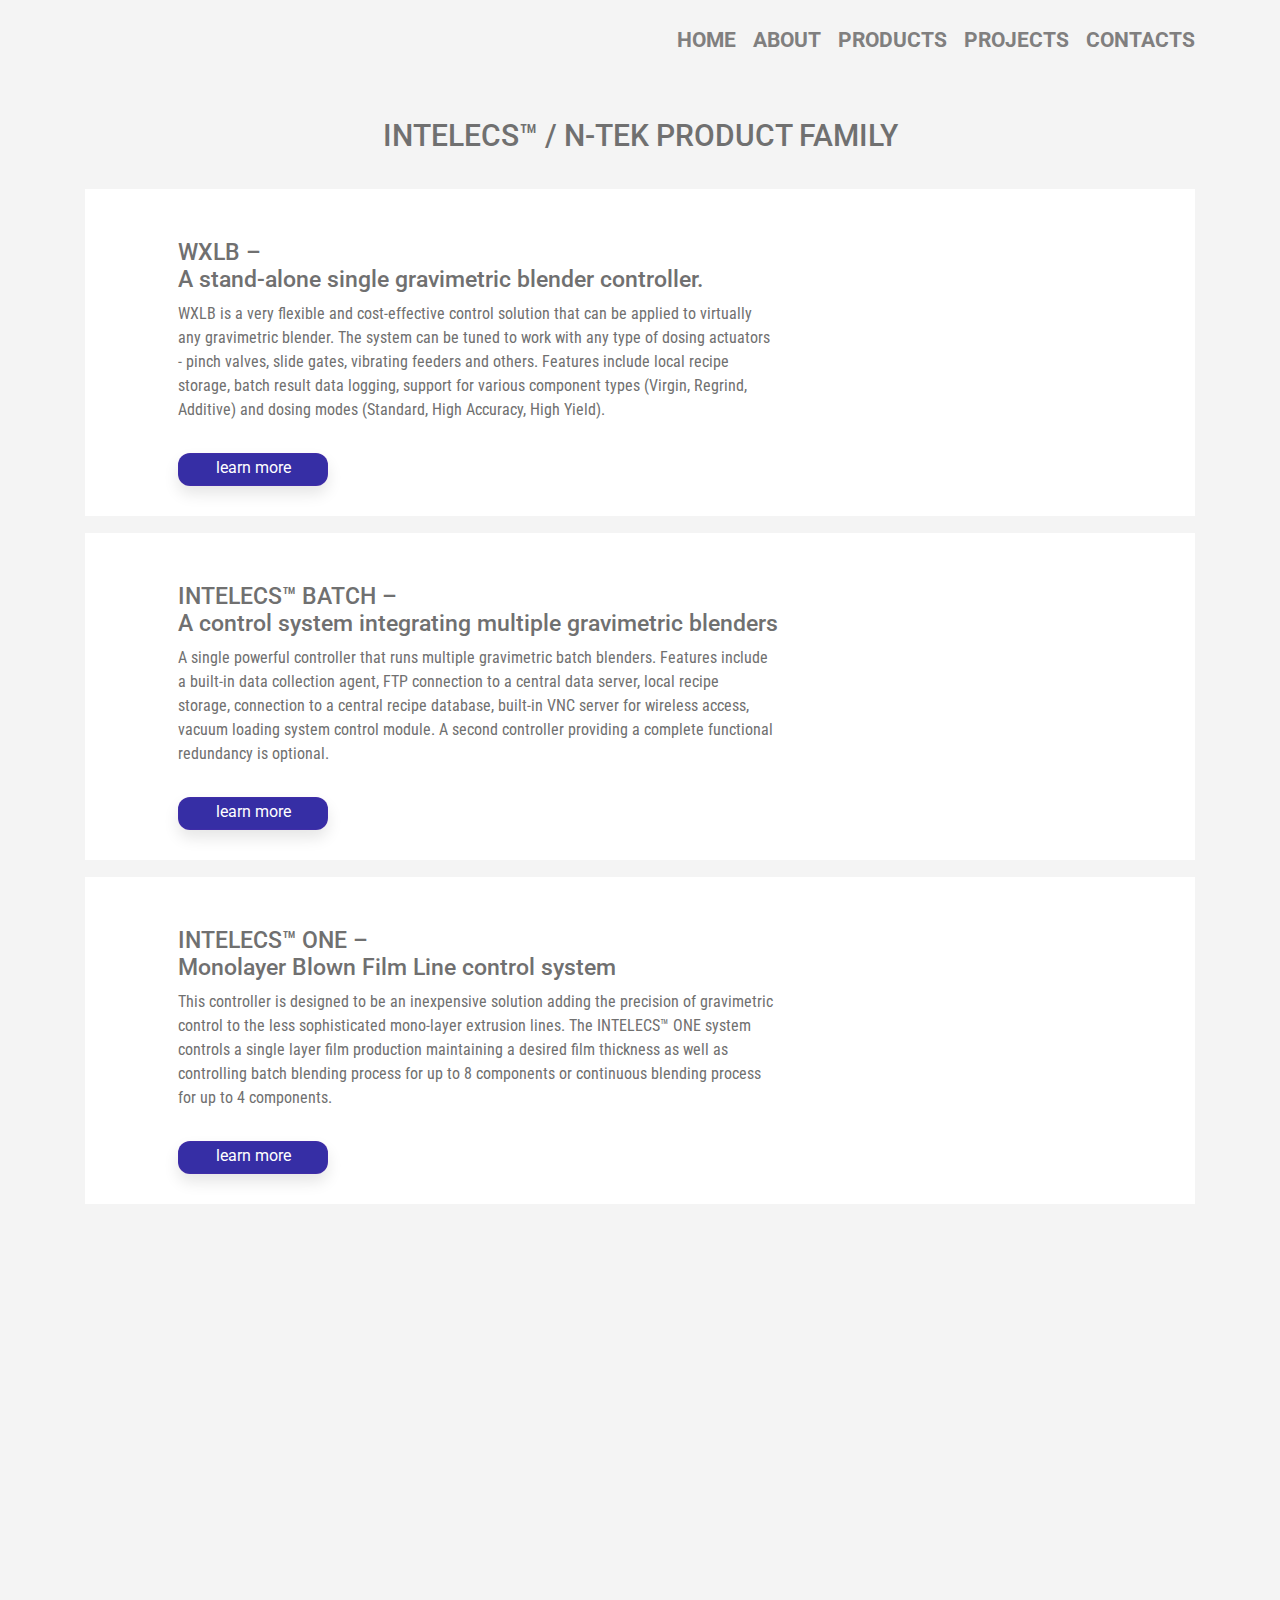
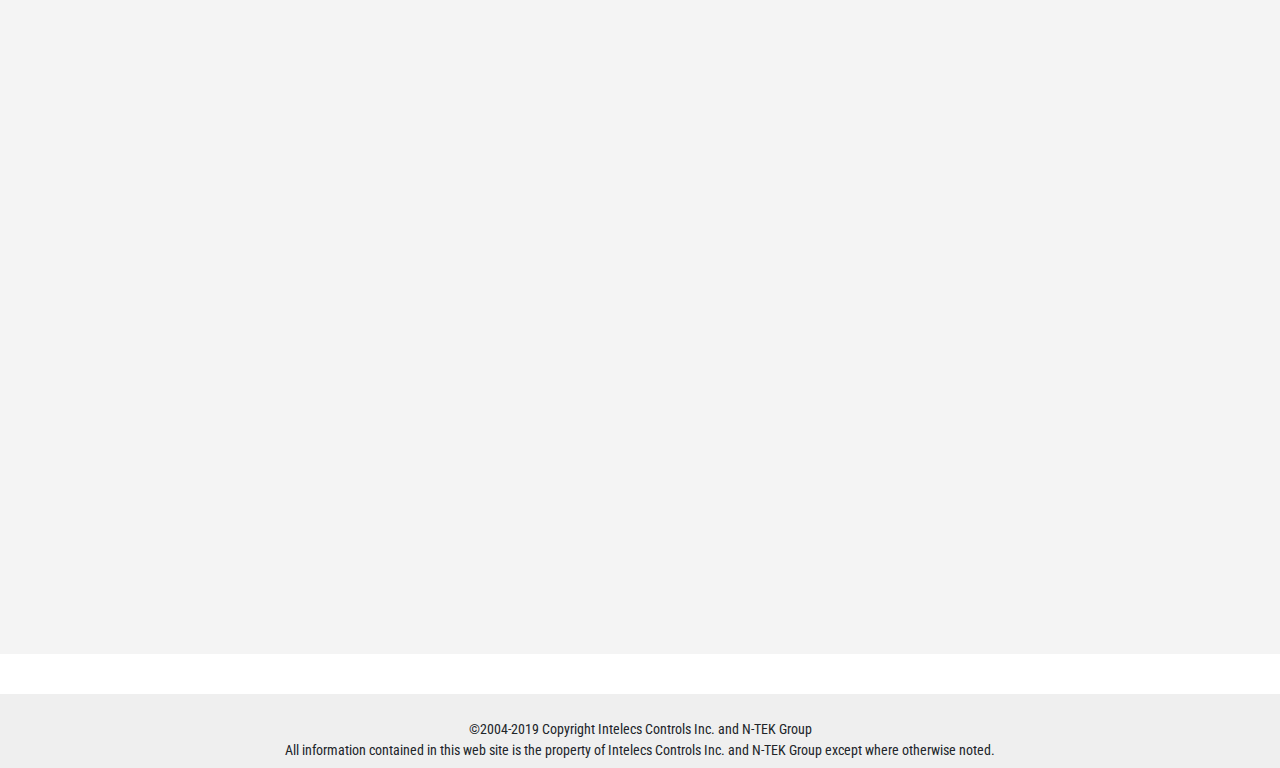
<file: products-main.html>
<!DOCTYPE html>
<html lang="en">

<head>
    <meta charset="UTF-8">
    <meta name="viewport" content="width=device-width, initial-scale=1">
    <title>Products</title>
    <link href="https://fonts.googleapis.com/css?family=Roboto|Roboto+Condensed" rel="stylesheet">
    <link rel="stylesheet" href="css/bootstrap.min.css">
    <link rel="stylesheet" href="css/animate.css">
    <link rel="stylesheet" href="css/style.css">
    <link rel="shortcut icon" type="image/png" href="img/intelecs_logo.jpg"/>
</head>

<body>
    <section class="products-main">
        <div class="container">

            <div class="desk-menu">
                <ul class="desk-menu__list">
                    <li class="desk-menu__item"><a href="index.html" class="desk-menu__link  desk-menu__link--grey">home</a></li>
                    <li class="desk-menu__item"><a href="about.html" class="desk-menu__link  desk-menu__link--grey">about</a></li>
                    <li class="desk-menu__item"><a href="products-main.html" class="desk-menu__link  desk-menu__link--grey">products</a>
                        <ul class="desk-menu__item-sub">
                            <li><a href="WXLB.html" class="desk-menu__link-sub">WXLB</a></li>
                            <li><a href="batch.html" class="desk-menu__link-sub">INTELECS™ BATCH</a></li>
                            <li><a href="mono-layer.html" class="desk-menu__link-sub">INTELECS™ ONE</a></li>
                            <li><a href="coex.html" class="desk-menu__link-sub">INTELECS™ COEX</a></li>
                            <li><a href="vlc.html" class="desk-menu__link-sub">VLC</a></li>
                            <li><a href="historian.html" class="desk-menu__link-sub">INTELECS™ Historian</a></li>
                        </ul>
                    </li>
                    <li class="desk-menu__item"><a href="projects.html" class="desk-menu__link  desk-menu__link--grey">projects</a></li>
                    <li class="desk-menu__item"><a href="contacts.html" class="desk-menu__link  desk-menu__link--grey">contacts</a></li>
                </ul>
            </div>

            <div class="container">
                <div class="row">
                    <div class="mobile-burger">
                        <nav>
                            <ul class="main">
                                <li><a href="index.html">Home</a></li>
                                <li><a href="about.html">About</a></li>
                                <li><a href="products-main.html">Products</a></li>
                                <li><a href="projects.html">Projects</a></li>
                                <li><a href="contacts.html">Contacts</a></li>
                            </ul>
                        </nav>
                        <div class="burger">
                            <span></span>
                        </div>
                        <div class="overlay"></div>
                    </div>
                    <div class="col-lg-12  col-12  col--position-inh">
                        <h2 class="products-main__title">INTELECS™ / N-TEK PRODUCT FAMILY</h2>
                    </div>
                    <article class="products-main-card  wow slideInUp">
                        <div class="container">
                            <div class="row">
                                <div class="col-lg-12  col-12">
                                    <div class="row">
                                        <div class="col-lg-9 col-12">
                                            <h3 class="products-main-card__title">WXLB – <br>
                                                A stand-alone single gravimetric blender controller.</h3>
                                            <p class="products-main-card__descr">
                                                WXLB is a very flexible and cost-effective control solution that can be
                                                applied to
                                                virtually any gravimetric blender. The system can be tuned to work with
                                                any type of
                                                dosing actuators - pinch valves, slide gates, vibrating feeders and
                                                others. Features
                                                include local recipe storage, batch result data logging, support for
                                                various
                                                component types (Virgin, Regrind, Additive) and dosing modes (Standard,
                                                High
                                                Accuracy, High Yield).
                                            </p>

                                            <a href="WXLB.html" class="main-btn main-btn--light-blue">learn more</a>
                                        </div>
                                    </div>
                                </div>
                            </div>
                        </div>
                    </article>
                    <article class="products-main-card  wow slideInUp">
                        <div class="container">
                            <div class="row">
                                <div class="col-lg-12 col-12">
                                    <div class="row">
                                        <div class="col-lg-9  col-12">
                                            <h3 class="products-main-card__title">INTELECS™ BATCH – <br>
                                                A control system integrating multiple gravimetric blenders</h3>
                                            <p class="products-main-card__descr">
                                                A single powerful controller that runs multiple gravimetric batch
                                                blenders. Features include a
                                                built-in data collection agent, FTP connection to a central data
                                                server, local recipe storage,
                                                connection to a central recipe database, built-in VNC server for
                                                wireless access, vacuum loading
                                                system control module. A second controller providing a complete
                                                functional redundancy is
                                                optional.
                                            </p>

                                            <a href="batch.html" class="main-btn main-btn--light-blue">learn more</a>
                                        </div>
                                    </div>
                                </div>
                            </div>
                        </div>
                    </article>
                    <article class="products-main-card  wow slideInUp">
                        <div class="container">
                            <div class="row">
                                <div class="col-lg-12  col-12">
                                    <div class="row">
                                        <div class="col-lg-9  col-12">
                                            <h3 class="products-main-card__title">INTELECS™ ONE – <br>
                                                Monolayer Blown Film Line control system</h3>
                                            <p class="products-main-card__descr">
                                                This controller is designed to be an inexpensive solution adding the
                                                precision of gravimetric
                                                control to the less sophisticated mono-layer extrusion lines. The
                                                INTELECS™ ONE system
                                                controls a single layer film production maintaining a desired film
                                                thickness as well as controlling
                                                batch blending process for up to 8 components or continuous blending
                                                process for up to 4
                                                components.
                                            </p>

                                            <a href="mono-layer.html" class="main-btn main-btn--light-blue">learn more</a>
                                        </div>
                                    </div>
                                </div>
                            </div>
                        </div>
                    </article>
                    <article class="products-main-card  wow slideInUp">
                        <div class="container">
                            <div class="row">
                                <div class="col-lg-12  col-12">
                                    <div class="row">
                                        <div class="col-lg-9  col-12">
                                            <h3 class="products-main-card__title">INTELECS™ COEX – <br>
                                                Co-extrusion Blown Film Line control system</h3>
                                            <p class="products-main-card__descr">
                                                This control system is designed to fulfill all the requirements of the
                                                most sophisticated
                                                co-extrusion blown film production. It's built on a solid foundation of
                                                the hard-real-time
                                                operating system to ensure the highest degree of reliability. The
                                                system offers a lot of
                                                advanced features such as recipe handling, gauge profile monitoring,
                                                pre-defined schedule
                                                with temperature profiles for the gradual heating of extruders and die,
                                                production reports
                                                and statistical process control functions.
                                            </p>

                                            <a href="coex.html" class="main-btn main-btn--light-blue">learn more</a>
                                        </div>
                                    </div>
                                </div>
                            </div>
                        </div>
                    </article>
                    <article class="products-main-card  wow slideInUp">
                        <div class="container">
                            <div class="row">
                                <div class="col-lg-12  col-12">
                                    <div class="row">
                                        <div class="col-lg-9 col-12">
                                            <h3 class="products-main-card__title">VLC – <br>
                                                Vacuum Loading Controller</h3>
                                            <p class="products-main-card__descr">
                                                VLC is a cost-effective yet powerful system for handling many vacuum
                                                loaders and pumps in a
                                                variety of piping configurations. Features include separate loader FIFO
                                                (First In First Out) queue
                                                for each pump, “learning mode” to automatically discover loading time
                                                for each loader, blocked
                                                and broken line diagnostics.

                                            </p>

                                            <a href="vlc.html" class="main-btn main-btn--light-blue">learn more</a>
                                        </div>
                                    </div>
                                </div>
                            </div>
                        </div>
                    </article>
                    <article class="products-main-card  wow slideInUp">
                        <div class="container">
                            <div class="row">
                                <div class="col-lg-12  col-12">
                                    <div class="row">
                                        <div class="col-lg-9 col-12">
                                            <h3 class="products-main-card__title">INTELECS™ HISTORIAN – <br>
                                                Modular software system for data collection and analytics</h3>
                                            <p class="products-main-card__descr">
                                                The INTELECS™ HISTORIAN system is designed to deliver a low-cost
                                                professional data management
                                                solution to the clients in the material handling and plastic processing
                                                industries.
                                                Consistent regular data collection creates a material foundation for
                                                Product Quality Management,
                                                OEE metrics, production process optimization and Predictive Maintenance
                                                practices.
                                            </p>

                                            <a href="historian.html" class="main-btn main-btn--light-blue">learn more</a>
                                        </div>
                                    </div>
                                </div>
                            </div>
                        </div>
                    </article>

                </div>
            </div>
        </div>
    </section>

    <footer class="footer">
        <div class="container">
            <div class="row">
                <div class="col-lg-12 col-md-12 col-sm-12">
                    <p class="footer__copyright">
                        ©2004-2019 Copyright Intelecs Controls Inc. and N-TEK Group<br>
                        All information contained in this web site is the property of Intelecs Controls Inc. and N-TEK
                        Group except where otherwise noted.
                    </p>
                </div>
            </div>
        </div>
    </footer>

    <script src="https://code.jquery.com/jquery-3.3.1.slim.min.js" integrity="sha384-q8i/X+965DzO0rT7abK41JStQIAqVgRVzpbzo5smXKp4YfRvH+8abtTE1Pi6jizo"
        crossorigin="anonymous">
        </script>
    <script src="js/wow.min.js"></script>
    <script>
        new WOW().init();
    </script>
    <script src="./js/script.js"></script>
</body>

</html>
</file>
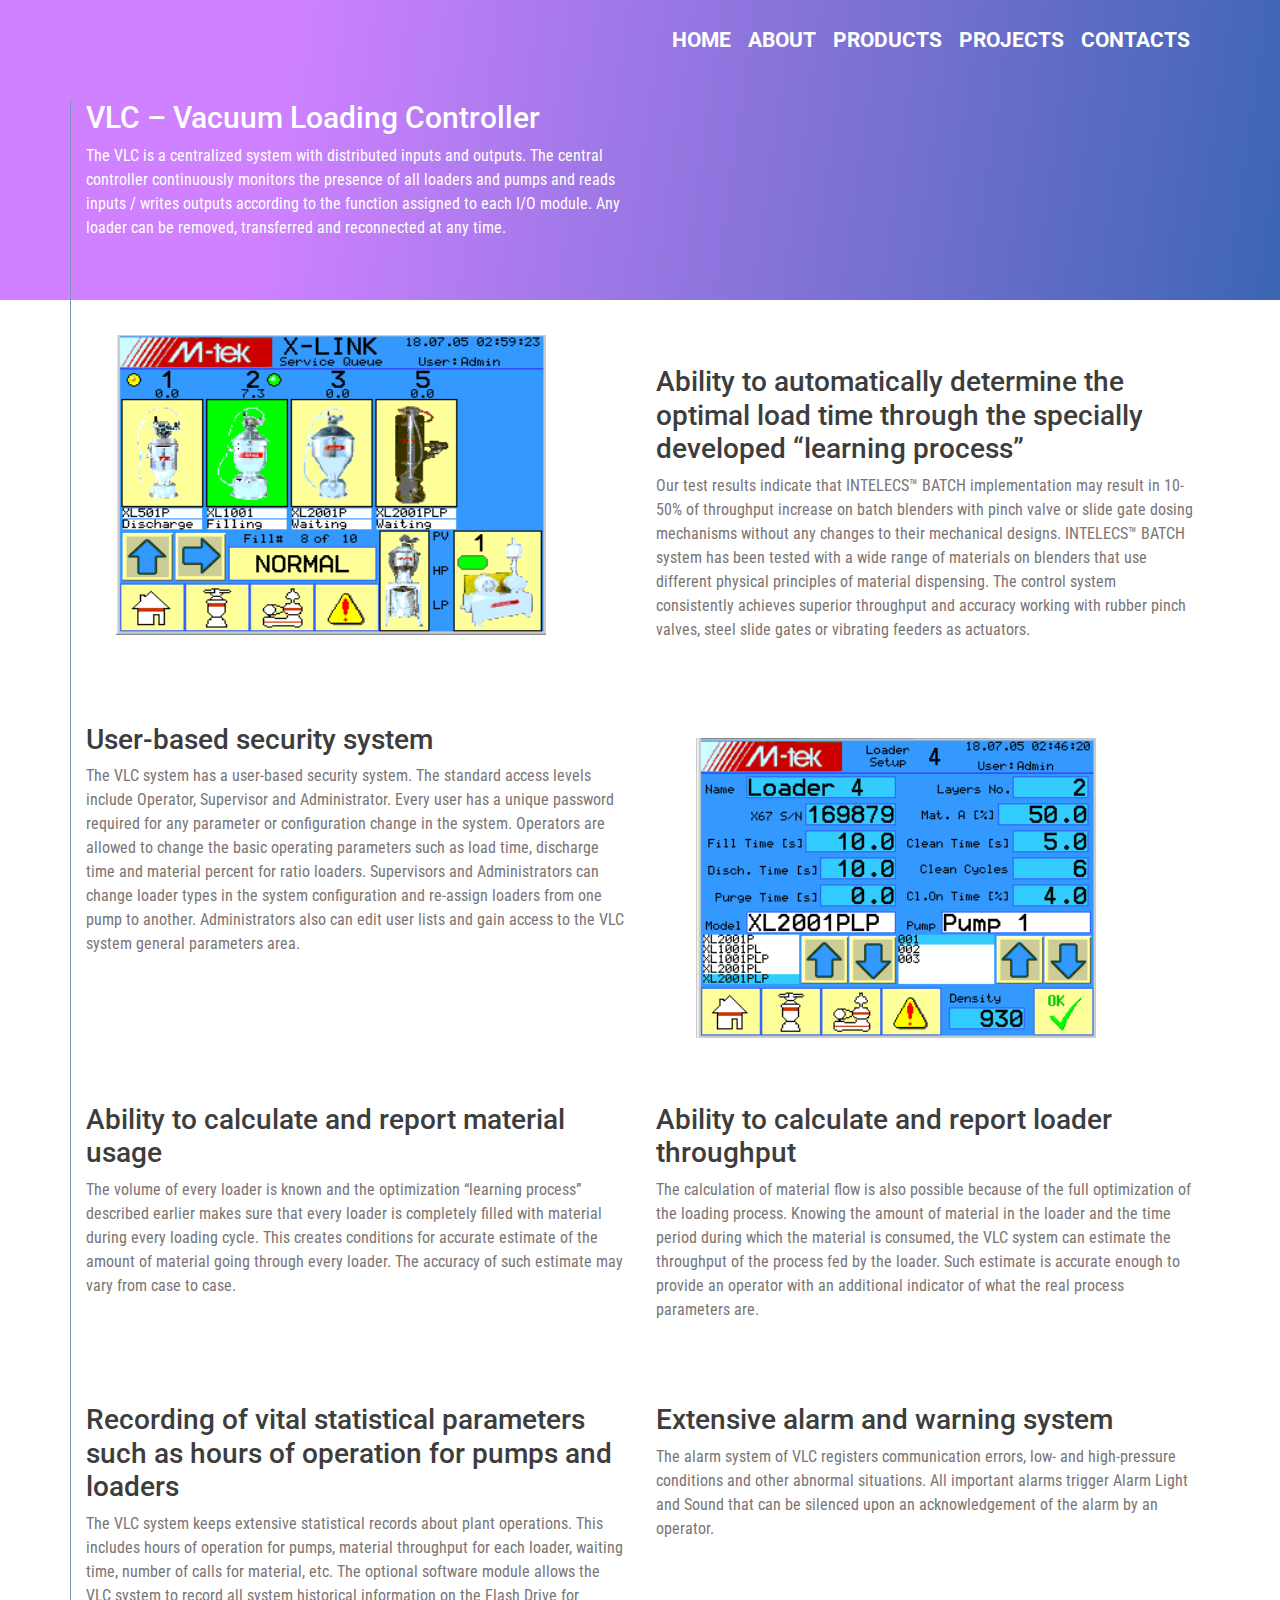
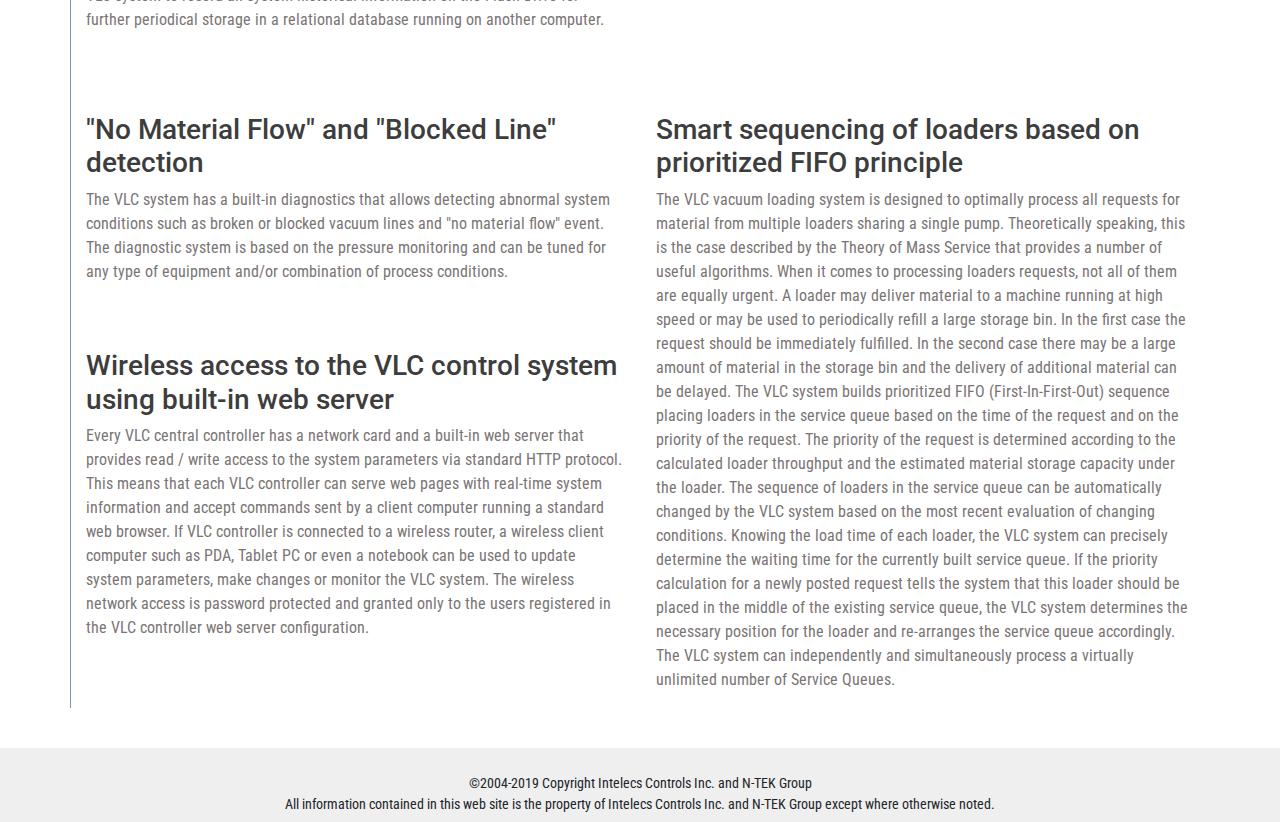
<file: vlc.html>
<!DOCTYPE html>
<html lang="en">

<head>
    <meta charset="UTF-8">
    <meta name="viewport" content="width=device-width, initial-scale=1">
    <title>Intelecs Controls~VLC</title>
    <link href="https://fonts.googleapis.com/css?family=Roboto|Roboto+Condensed" rel="stylesheet">
    <link rel="stylesheet" href="css/bootstrap.min.css">
    <link rel="stylesheet" href="css/animate.css">
    <link rel="stylesheet" href="css/style.css">
    <link rel="shortcut icon" type="image/png" href="img/intelecs_logo.jpg"/>
</head>

<body>
    <section class="product-promo">
        <div class="container  container-line">

            <div class="desk-menu desk-menu--absolut">
                <ul class="desk-menu__list">
                    <li class="desk-menu__item"><a href="index.html" class="desk-menu__link">home</a></li>
                    <li class="desk-menu__item"><a href="about.html" class="desk-menu__link">about</a></li>
                    <li class="desk-menu__item"><a href="products-main.html" class="desk-menu__link">products</a>
                        <ul class="desk-menu__item-sub">
                            <li><a href="WXLB.html" class="desk-menu__link-sub">WXLB</a></li>
                            <li><a href="batch.html" class="desk-menu__link-sub">INTELECS™ BATCH</a></li>
                            <li><a href="mono-layer.html" class="desk-menu__link-sub">INTELECS™ ONE</a></li>
                            <li><a href="coex.html" class="desk-menu__link-sub">INTELECS™ COEX</a></li>
                            <li><a href="vlc.html" class="desk-menu__link-sub">VLC</a></li>
                            <li><a href="historian.html" class="desk-menu__link-sub">INTELECS™ Historian</a></li>
                        </ul>
                    </li>
                    <li class="desk-menu__item"><a href="projects.html" class="desk-menu__link">projects</a></li>
                    <li class="desk-menu__item"><a href="contacts.html" class="desk-menu__link">contacts</a></li>
                </ul>
            </div>

            <div class="mobile-burger">
                <nav>
                    <ul class="main">
                        <li><a href="index.html">Home</a></li>
                        <li><a href="about.html">About</a></li>
                        <li><a href="products-main.html">Products</a></li>
                        <li><a href="projects.html">Projects</a></li>
                        <li><a href="contacts.html">Contacts</a></li>
                    </ul>
                </nav>
                <div class="burger">
                    <span></span>
                </div>
                <div class="overlay"></div>
            </div>

            <div class="row">
                <div class="col-lg-6">
                    <h1 class="product-promo__title  wow fadeInDown" data-wow-duration="2s">VLC – Vacuum Loading
                        Controller</h1>
                    <div class="product-promo__descr  wow fadeInDown">
                        <p>The VLC is a centralized system with
                            distributed inputs and outputs. The central controller continuously monitors
                            the presence of all loaders and pumps and reads inputs /
                            writes outputs according to the function assigned to each I/O
                            module. Any loader can be removed, transferred and reconnected at any time.</p>
                    </div>
                </div>
            </div>
        </div>
    </section>
    <section class="product-body">
        <div class="container  container-line">
            <div class="row">
                <div class="col-lg-6">
                    <img src="img/vlc_main_fig_1.bmp" alt="" class="product-body__img">
                </div>
                <div class="col-lg-6">
                    <h3 class="product-body__title">Ability to automatically determine the optimal load time through
                        the specially developed “learning process”</h3>
                    <div class="product-body__descr">
                        <p>Our test results indicate that INTELECS™ BATCH implementation may result in 10-50%
                            of throughput increase on batch blenders with pinch valve or slide gate dosing mechanisms
                            without
                            any changes to their mechanical designs. INTELECS™ BATCH system has been tested with a wide
                            range of materials on blenders that use different physical principles of material
                            dispensing. The
                            control system consistently achieves superior throughput and accuracy working with rubber
                            pinch
                            valves, steel slide gates or vibrating feeders as actuators.</p>
                    </div>
                </div>
            </div>
			<div class="row">
                <div class="col-lg-6">
                    <h3 class="product-body__title">User-based security system</h3>
                    <div class="product-body__descr">
                        <p>The VLC system has a user-based security system. The standard access levels include
                            Operator, Supervisor and Administrator. Every user has a unique password required for any
                            parameter or configuration change in the system. Operators are allowed to change the basic
                            operating parameters such as load time, discharge time and material percent for ratio
                            loaders. Supervisors and Administrators can change loader types in the system configuration
                            and re-assign loaders from one pump to another. Administrators also can edit user lists and
                            gain access to the VLC system general parameters area. </p>
                    </div>
                </div>
                <div class="col-lg-6">
                    <img src="img/vlc_loader_setup_fig_2 (1).bmp" alt="" class="product-body__img-second">
                </div>
            </div>
            <div class="row">
                <div class="col-lg-6">
                    <h3 class="product-body__title">Ability to calculate and report material usage</h3>
                    <div class="product-body__descr">
                        <p>The volume of every loader is known and the optimization “learning process”
                            described earlier makes sure that every loader is completely filled with material
                            during every loading cycle. This creates conditions for accurate estimate of the
                            amount of material going through every loader. The accuracy of such estimate may
                            vary from case to case. </p>
                    </div>  
                </div>
                <div class="col-lg-6">
                    <h3 class="product-body__title">Ability to calculate and report loader throughput</h3>
                    <div class="product-body__descr">
                        <p>The calculation of material flow is also possible because of the full optimization of
                            the loading process. Knowing the amount of material in the loader and the time period
                            during which the material is consumed, the VLC system can estimate the throughput of
                            the process fed by the loader. Such estimate is accurate enough to provide an operator
                            with an additional indicator of what the real process parameters are. </p>
                    </div>
                </div>
            </div>
            <div class="row">
                <div class="col-lg-6">
                    <h3 class="product-body__title">Recording of vital statistical parameters such as hours of
                        operation for pumps and loaders</h3>
                    <div class="product-body__descr">
                        <p>The VLC system keeps extensive statistical records about plant operations. This includes
                            hours of operation for pumps, material throughput for each loader, waiting time, number
                            of calls for material, etc. The optional software module allows the VLC system to record
                            all system historical information on the Flash Drive for further periodical storage in a
                            relational database running on another computer. </p>
                    </div>

                </div>
                <div class="col-lg-6">
                    <h3 class="product-body__title">Extensive alarm and warning system</h3>
                    <div class="product-body__descr">
                        <p>The alarm system of VLC registers communication errors, low- and high-pressure conditions
                            and other abnormal situations. All important alarms trigger Alarm Light and Sound that can
                            be silenced upon an acknowledgement of the alarm by an operator. </p>
                    </div>
                </div>
            </div>
            <div class="row">
                <div class="col-lg-6">
                    <h3 class="product-body__title">"No Material Flow" and "Blocked Line" detection</h3>
                    <div class="product-body__descr">
                        <p>The VLC system has a built-in diagnostics that allows detecting abnormal system conditions
                            such as broken or blocked vacuum lines and "no material flow" event. The diagnostic system
                            is based on the pressure monitoring and can be tuned for any type of equipment and/or
                            combination of process conditions. </p>
                    </div>
					<h3 class="product-body__title">Wireless access to the VLC control system using built-in web server</h3>
                    <div class="product-body__descr">
                        <p>Every VLC central controller has a network card and a built-in web server that provides read
                            / write access to the system parameters via standard HTTP protocol. This means that each
                            VLC controller can serve web pages with real-time system information and accept commands
                            sent by a client computer running a standard web browser. If VLC controller is connected to
                            a wireless router, a wireless client computer such as PDA, Tablet PC or even a notebook can
                            be used to update system parameters, make changes or monitor the VLC system. The wireless
                            network access is password protected and granted only to the users registered in the VLC
                            controller web server configuration. </p>
                    </div>
                </div>
                <div class="col-lg-6">
                    <h3 class="product-body__title">Smart sequencing of loaders based on prioritized FIFO principle</h3>
                    <div class="product-body__descr">
                        <p>The VLC vacuum loading system is designed to optimally process all requests for material
                            from multiple loaders sharing a single pump. Theoretically speaking, this is the case
                            described by the Theory of Mass Service that provides a number of useful algorithms. When
                            it comes to processing loaders requests, not all of them are equally urgent. A loader may
                            deliver material to a machine running at high speed or may be used to periodically refill a
                            large storage bin. In the first case the request should be immediately fulfilled. In the
                            second case there may be a large amount of material in the storage bin and the delivery of
                            additional material can be delayed. The VLC system builds prioritized FIFO
                            (First-In-First-Out) sequence placing loaders in the service queue based on the time of the
                            request and on the priority of the request. The priority of the request is determined
                            according to the calculated loader throughput and the estimated material storage capacity
                            under the loader. The sequence of loaders in the service queue can be automatically changed
                            by the VLC system based on the most recent evaluation of changing conditions. Knowing the
                            load time of each loader, the VLC system can precisely determine the waiting time for the
                            currently built service queue. If the priority calculation for a newly posted request tells
                            the system that this loader should be placed in the middle of the existing service queue,
                            the VLC system determines the necessary position for the loader and re-arranges the service
                            queue accordingly. The VLC system can independently and simultaneously process a virtually
                            unlimited number of Service Queues. </p>
                    </div>
                </div>
            </div>
            <!--div class="row">
                <div class="col-lg-6">
                    <h3 class="product-body__title">User-based security system</h3>
                    <div class="product-body__descr">
                        <p>The VLC system has a user-based security system. The standard access levels include
                            Operator, Supervisor and Administrator. Every user has a unique password required for any
                            parameter or configuration change in the system. Operators are allowed to change the basic
                            operating parameters such as load time, discharge time and material percent for ratio
                            loaders. Supervisors and Administrators can change loader types in the system configuration
                            and re-assign loaders from one pump to another. Administrators also can edit user lists and
                            gain access to the VLC system general parameters area. </p>
                    </div>
                </div>
            </div-->
        </div>
    </section>
    <footer class="footer">
        <div class="container">
            <div class="row">
                <div class="col-lg-12 col-md-12 col-sm-12">
                    <p class="footer__copyright">
                        ©2004-2019 Copyright Intelecs Controls Inc. and N-TEK Group<br>
                        All information contained in this web site is the property of Intelecs Controls Inc. and N-TEK
                        Group except where otherwise noted.
                    </p>
                </div>
            </div>
        </div>
    </footer>
    <script src="https://code.jquery.com/jquery-3.3.1.slim.min.js" integrity="sha384-q8i/X+965DzO0rT7abK41JStQIAqVgRVzpbzo5smXKp4YfRvH+8abtTE1Pi6jizo"
        crossorigin="anonymous">
        </script>
    <script src="js/wow.min.js"></script>
    <script>
        new WOW().init();
    </script>
    <script src="./js/script.js"></script>
</body>

</html>
</file>
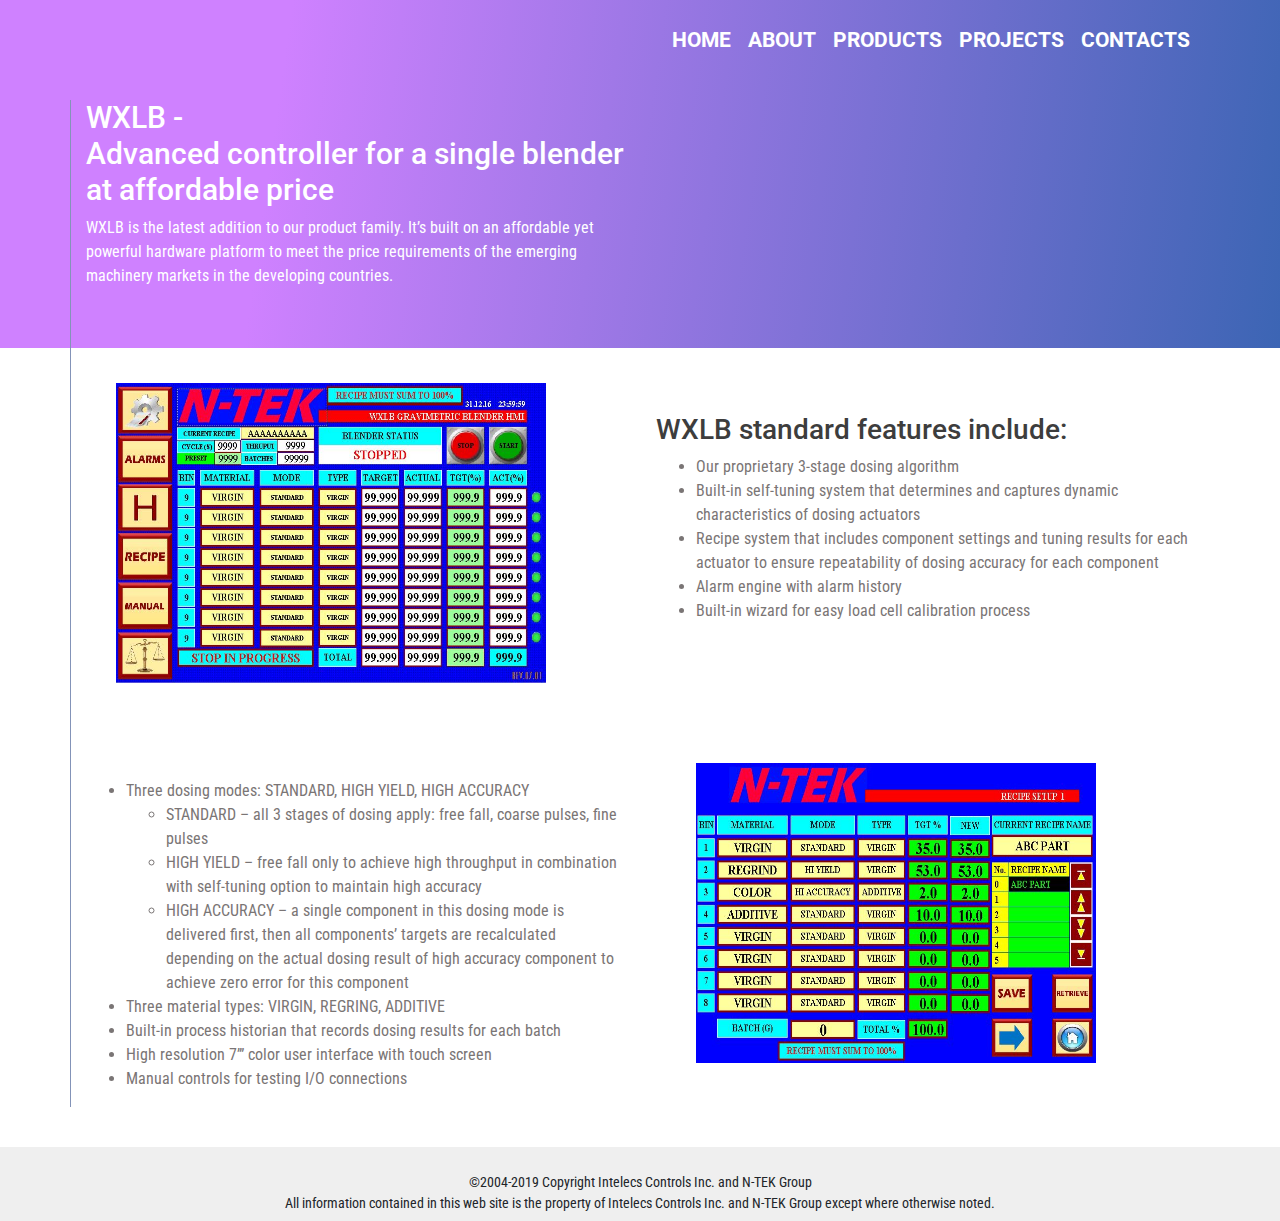
<file: WXLB.html>
<!DOCTYPE html>
<html lang="en">

<head>
    <meta charset="UTF-8">
    <meta name="viewport" content="width=device-width, initial-scale=1">
    <title>Intelecs Controls ~ WXLB</title>
    <link href="https://fonts.googleapis.com/css?family=Roboto|Roboto+Condensed" rel="stylesheet">
    <link rel="stylesheet" href="css/bootstrap.min.css">
    <link rel="stylesheet" href="css/animate.css">
    <link rel="stylesheet" href="css/style.css">
    <link rel="shortcut icon" type="image/png" href="img/intelecs_logo.jpg"/>
</head>

<body>
    <section class="product-promo">
        <div class="container  container-line">

            <div class="desk-menu desk-menu--absolut">
                <ul class="desk-menu__list">
                    <li class="desk-menu__item"><a href="index.html" class="desk-menu__link">home</a></li>
                    <li class="desk-menu__item"><a href="about.html" class="desk-menu__link">about</a></li>
                    <li class="desk-menu__item"><a href="products-main.html" class="desk-menu__link">products</a>
                        <ul class="desk-menu__item-sub">
                            <li><a href="WXLB.html" class="desk-menu__link-sub">WXLB</a></li>
                            <li><a href="batch.html" class="desk-menu__link-sub">INTELECS™ BATCH</a></li>
                            <li><a href="mono-layer.html" class="desk-menu__link-sub">INTELECS™ ONE</a></li>
                            <li><a href="coex.html" class="desk-menu__link-sub">INTELECS™ COEX</a></li>
                            <li><a href="vlc.html" class="desk-menu__link-sub">VLC</a></li>
                            <li><a href="historian.html" class="desk-menu__link-sub">INTELECS™ Historian</a></li>
                        </ul>
                    </li>
                    <li class="desk-menu__item"><a href="projects.html" class="desk-menu__link">projects</a></li>
                    <li class="desk-menu__item"><a href="contacts.html" class="desk-menu__link">contacts</a></li>
                </ul>
            </div>
            <div class="mobile-burger">
                <nav>
                    <ul class="main">
                        <li><a href="index.html">Home</a></li>
                        <li><a href="about.html">About</a></li>
                        <li><a href="products-main.html">Products</a></li>
                        <li><a href="projects.html">Projects</a></li>
                        <li><a href="contacts.html">Contacts</a></li>
                    </ul>
                </nav>
                <div class="burger">
                    <span></span>
                </div>
                <div class="overlay"></div>
            </div>

            <div class="row">
                <div class="col-lg-6">
                    <h1 class="product-promo__title  wow fadeInDown" data-wow-duration="2s">WXLB - <br>
                        Advanced controller for a single blender at affordable price</h1>
                    <div class="product-promo__descr  wow fadeInDown">
                        <p>WXLB is the latest addition to our product family.
                            It’s built on an affordable yet powerful hardware platform to meet the price requirements
                            of the emerging machinery markets in the developing countries.
                        </p>
                    </div>
                </div>
            </div>
        </div>
    </section>
    <section class="product-body">
        <div class="container  container-line">
            <div class="row">
                <div class="col-lg-6">
                    <img src="img/MAIN SCREEN 8 MATERIAL FULL VISIBILITY.JPG" alt="" class="product-body__img">
                </div>
                <div class="col-lg-6">
                    <h3 class="product-body__title">WXLB standard features include:</h3>
                    <div class="product-body__descr">
                        <ul>
                            <li>Our proprietary 3-stage dosing algorithm</li>
                            <li>Built-in self-tuning system that determines and captures dynamic characteristics of
                                dosing actuators</li>
                            <li>Recipe system that includes component settings and tuning results for each actuator to
                                ensure repeatability of dosing accuracy for each component</li>
                            <li>Alarm engine with alarm history</li>
                            <li>Built-in wizard for easy load cell calibration process </li>
                        </ul>
                    </div>
                </div>
            </div>
            <div class="row">
                <div class="col-lg-6">
                    <!--h3 class="product-body__title">WXLB standard features include:</h3-->
                    <div class="product-body__descr">
                        <ul>
                            <br><br><br><br>
                            <li>Three dosing modes: STANDARD, HIGH YIELD, HIGH ACCURACY</li>
                            <ul>
                                <li>STANDARD – all 3 stages of dosing apply: free fall, coarse pulses, fine pulses</li>
                                <li>HIGH YIELD – free fall only to achieve high throughput in combination with
                                    self-tuning option to maintain high accuracy</li>
                                <li>HIGH ACCURACY – a single component in this dosing mode is delivered first, then all
                                    components’ targets are recalculated depending on the actual dosing result of high
                                    accuracy component to achieve zero error for this component </li>
                            </ul>
                            <li>Three material types: VIRGIN, REGRING, ADDITIVE</li>
                            <li>Built-in process historian that records dosing results for each batch</li>
                            <li>High resolution 7’” color user interface with touch screen</li>
                            <li>Manual controls for testing I/O connections</li>
                        </ul>
                    </div>
                </div>
                <div class="col-lg-6">
                    <img src="img/RECIPE SETUP 1.JPG" alt="" class="product-body__img-second">
                </div>
            </div>
        </div>
    </section>
    <footer class="footer">
        <div class="container">
            <div class="row">
                <div class="col-lg-12 col-md-12 col-sm-12">
                    <p class="footer__copyright">
                        ©2004-2019 Copyright Intelecs Controls Inc. and N-TEK Group<br>
                        All information contained in this web site is the property of Intelecs Controls Inc. and N-TEK
                        Group except where otherwise noted.
                    </p>
                </div>
            </div>
        </div>
    </footer>
    <script src="https://code.jquery.com/jquery-3.3.1.slim.min.js" integrity="sha384-q8i/X+965DzO0rT7abK41JStQIAqVgRVzpbzo5smXKp4YfRvH+8abtTE1Pi6jizo"
        crossorigin="anonymous">
        </script>
    <script src="js/wow.min.js"></script>
    <script>
        new WOW().init();
    </script>
    <script src="./js/script.js"></script>
</body>

</html>
</file>
<file: css/style.css>
.promo {
  background-image: url(../img/Plastic-Industry.jpeg);
  background-repeat: no-repeat;
  background-size: cover;
  background-color: #484885;
  background-blend-mode: soft-light;
  color: #FFF;
}
.promo__title {
  font-family: "Roboto Condensed", sans-serif;
  font-size: 40px;
  font-weight: bold;
  margin-top: 50px;
}
.promo__descr {
  font-family: "Roboto", sans-serif;
}
.promo__img {
  width: 290px;
  height: 290px;
  margin-left: 45px;
  margin-top: 70px;
}
@media (max-width: 992px) {
  .promo__title {
    font-size: 35px;
  }
  .promo__descr {
    font-size: 14px;
  }
  .promo__img {
    margin-top: 100px;
    margin-left: 35px;
    width: 210px;
    height: 210px;
  }
}
@media (max-width: 768px) {
  .promo__title {
    font-size: 30px;
  }
  .promo__descr {
    font-size: 12px;
  }
  .promo__img {
    height: 160px;
    width: 160px;
  }
}
@media (max-width: 576px) {
  .promo__descr {
    font-size: 15px;
  }
  .promo__img {
    display: none;
  }
}

.desk-menu {
  padding-top: 25px;
}
.desk-menu__list {
  display: -webkit-box;
  display: -ms-flexbox;
  display: flex;
  -webkit-box-pack: end;
      -ms-flex-pack: end;
          justify-content: flex-end;
  list-style: none;
  text-transform: uppercase;
}
.desk-menu__item {
  margin-left: 17px;
}
.desk-menu__item-sub {
  position: absolute;
  top: 5;
  font-size: 14px;
  text-align: center;
  width: 170px;
  margin-left: -38px;
  padding: 10px;
  list-style: none;
  background-color: #a0a0a083;
  border-radius: 7px;
  display: none;
}
.desk-menu__item:hover {
  -webkit-transform: scale(1.1);
          transform: scale(1.1);
  -webkit-transition: all ease 0.3s;
  transition: all ease 0.3s;
}
.desk-menu__item:hover .desk-menu__item-sub {
  display: block;
}
.desk-menu__link {
  color: #fff;
  font-size: 21px;
  font-family: "Roboto", sans-serif;
  font-weight: bold;
  text-decoration: none;
  -webkit-transition: all ease 0.1s;
  transition: all ease 0.1s;
}
.desk-menu__link:hover {
  color: #808080;
  text-decoration: none;
}
.desk-menu__link-sub {
  color: #fff;
  font-weight: normal;
  text-transform: capitalize;
}
.desk-menu__link-sub:hover {
  text-decoration: none;
  color: #353434;
}
.desk-menu--absolut {
  position: absolute;
  top: 0%;
  right: 7%;
}
@media (max-width: 992px) {
  .desk-menu {
    display: none;
  }
}

.desk-menu__link--grey {
  color: #807f7f;
}

.col--position-inh {
  position: inherit;
}

/*  BURGER
========================================== */
.burger {
  width: 50px;
  height: 50px;
  position: fixed;
  top: 20px;
  right: 20px;
  border-radius: 4px;
  z-index: 10;
}

.burger span {
  position: relative;
  margin-top: 9px;
  margin-bottom: 9px;
  -webkit-user-select: none;
  -moz-user-select: none;
  -ms-user-select: none;
  user-select: none;
  position: absolute;
  top: 50%;
  left: 50%;
  margin-left: -15px;
  margin-top: -1.5px;
}

.burger span, .burger span::before, .burger span::after {
  display: block;
  width: 30px;
  height: 3px;
  background-color: #dad8d8;
  outline: 1px solid transparent;
  -webkit-transition-property: background-color, -webkit-transform;
  transition-property: background-color, -webkit-transform;
  transition-property: background-color, transform;
  transition-property: background-color, transform, -webkit-transform;
  -webkit-transition-duration: 0.3s;
  transition-duration: 0.3s;
}

.burger span::before, .burger span::after {
  position: absolute;
  content: "";
}

.burger span::before {
  top: -9px;
}

.burger span::after {
  top: 9px;
}

.burger.clicked span {
  background-color: transparent;
}

.burger.clicked span::before {
  -webkit-transform: translateY(9px) rotate(45deg);
  transform: translateY(9px) rotate(45deg);
}

.burger.clicked span::after {
  -webkit-transform: translateY(-9px) rotate(-45deg);
  transform: translateY(-9px) rotate(-45deg);
}

.burger.clicked span:before, .burger.clicked span:after {
  background-color: #ffffff;
}

.burger:hover {
  cursor: pointer;
}

/*  NAV
========================================== */
nav {
  background: #7e67cefa;
  position: fixed;
  z-index: 9;
  top: 0;
  right: 0;
  height: 100%;
  max-width: 515px;
  width: 100%;
  padding: 100px 40px 60px 40px;
  overflow-y: auto;
  -webkit-transform: translateX(100%);
  transform: translateX(100%);
  -webkit-transition: transform 0.55s cubic-bezier(0.785, 0.135, 0.15, 0.86);
  -webkit-transition: -webkit-transform 0.55s cubic-bezier(0.785, 0.135, 0.15, 0.86);
  transition: -webkit-transform 0.55s cubic-bezier(0.785, 0.135, 0.15, 0.86);
  transition: transform 0.55s cubic-bezier(0.785, 0.135, 0.15, 0.86);
  transition: transform 0.55s cubic-bezier(0.785, 0.135, 0.15, 0.86), -webkit-transform 0.55s cubic-bezier(0.785, 0.135, 0.15, 0.86);
}

nav.show {
  -webkit-transform: translateX(0px);
  transform: translateX(0px);
}

nav.show ul.main li {
  -webkit-transform: translateX(0px);
  transform: translateX(0px);
  opacity: 1;
}

nav.show ul.main li:nth-child(1) {
  -webkit-transition-delay: 0.15s;
          transition-delay: 0.15s;
}

nav.show ul.main li:nth-child(2) {
  -webkit-transition-delay: 0.3s;
          transition-delay: 0.3s;
}

nav.show ul.main li:nth-child(3) {
  -webkit-transition-delay: 0.45s;
          transition-delay: 0.45s;
}

nav.show ul.main li:nth-child(4) {
  -webkit-transition-delay: 0.6s;
          transition-delay: 0.6s;
}

nav.show ul.main li:nth-child(5) {
  -webkit-transition-delay: 0.75s;
          transition-delay: 0.75s;
}

nav.show ul.main li:nth-child(6) {
  -webkit-transition-delay: 0.9s;
          transition-delay: 0.9s;
}

nav.show ul.main li:nth-child(7) {
  -webkit-transition-delay: 1.05s;
          transition-delay: 1.05s;
}

nav.show ul.main li:nth-child(8) {
  -webkit-transition-delay: 1.2s;
          transition-delay: 1.2s;
}

nav.show ul.main li:nth-child(9) {
  -webkit-transition-delay: 1.35s;
          transition-delay: 1.35s;
}

nav.show .about, nav.show .social, nav.show ul.sub {
  -webkit-transform: translateY(0px);
  transform: translateY(0px);
  opacity: 1;
  -webkit-transition-delay: .85s;
          transition-delay: .85s;
}

@media (min-width: 667px) {
  nav {
    padding: 120px 90px 70px 90px;
  }
}
nav ul.main {
  list-style-type: none;
}

nav ul.main li {
  margin-bottom: 20px;
  -webkit-transform: translateX(40px);
  transform: translateX(40px);
  opacity: 0;
  -webkit-transition: all 0.3s ease;
  transition: all 0.3s ease;
}

nav ul.main li:last-of-type {
  margin-bottom: 0px;
}

nav ul.main li a {
  color: #ffffff;
  font-family: "Raleway", sans-serif;
  text-decoration: none;
  text-transform: uppercase;
  font-size: 1.5rem;
  display: block;
  letter-spacing: 5px;
  font-weight: 600;
  padding: 10px 0;
  -webkit-transition: all 0.3s ease;
  transition: all 0.3s ease;
}

nav ul.main li a span {
  color: #795e88;
}

nav ul.main li a:hover {
  color: #c0c0c0;
}

nav .about {
  margin-top: 40px;
  -webkit-transform: translateY(30px);
  transform: translateY(30px);
  opacity: 0;
  -webkit-transition: all 0.4s ease;
  transition: all 0.4s ease;
}

nav .about p {
  color: #ffffff;
  font-family: "Spectral", serif;
  font-size: 1.05rem;
  letter-spacing: 0.5px;
  line-height: 170%;
}

nav .social {
  margin-top: 40px;
  position: relative;
  padding-bottom: 30px;
  -webkit-transform: translateY(30px);
  transform: translateY(30px);
  opacity: 0;
  -webkit-transition: all 0.4s ease;
  transition: all 0.4s ease;
}

nav .social:after {
  content: "";
  width: 230px;
  height: 2px;
  background-color: #b7ac7f;
  position: absolute;
  bottom: 0;
  left: 0;
}

nav .social a {
  display: inline-block;
  width: 30px;
  height: 30px;
  margin-right: 25px;
}

nav .social a:last-of-type {
  margin-right: 0px;
}

nav .social a:hover svg path, nav .social a:hover svg circle {
  fill: #b7ac7f;
}

nav .social a svg {
  width: 100%;
  height: 100%;
}

nav .social a svg path, nav .social a svg circle {
  fill: #ffffff;
  -webkit-transition: all 0.3s ease;
  transition: all 0.3s ease;
}

nav ul.sub {
  list-style-type: none;
  margin-top: 40px;
  -webkit-transform: translateY(30px);
  transform: translateY(30px);
  opacity: 0;
  -webkit-transition: all 0.4s ease;
  transition: all 0.4s ease;
}

nav ul.sub li {
  margin-bottom: 10px;
}

nav ul.sub li:last-of-type {
  margin-bottom: 0px;
}

nav ul.sub li a {
  color: #ffffff;
  font-family: "Raleway", sans-serif;
  letter-spacing: 1px;
  font-size: 0.9rem;
  text-decoration: none;
  -webkit-transition: all 0.3s ease;
  transition: all 0.3s ease;
}

nav ul.sub li a:hover {
  color: #b7ac7f;
}

/*  OVERLAY
========================================== */
.overlay {
  position: fixed;
  top: 0;
  left: 0;
  z-index: 1;
  width: 100%;
  height: 100%;
  -webkit-transition: all 0.3s ease-in-out;
  transition: all 0.3s ease-in-out;
  background-color: #403544;
  opacity: 0;
  visibility: hidden;
}

.overlay.show {
  opacity: 0.8;
  visibility: visible;
}

/* menu setup is finished
========================================= */
.mobile-burger {
  display: none;
}
@media (max-width: 992px) {
  .mobile-burger {
    display: block;
  }
}

.main-btn {
  display: inline-block;
  text-decoration: none;
  outline: none;
  width: 170px;
  height: 45px;
  margin-top: 15px;
  line-height: 45px;
  text-transform: uppercase;
  text-align: center;
  font-weight: bold;
  font-size: 16px;
  color: #ffffff;
  background: #e662f7;
  -webkit-box-shadow: 0 8px 15px rgba(0, 0, 0, 0.1);
          box-shadow: 0 8px 15px rgba(0, 0, 0, 0.1);
  -webkit-transition: .3s;
  transition: .3s;
  border: 1px solid rgba(232, 28, 216, 0.06);
  margin-bottom: 30px;
}
.main-btn:hover {
  background: rgba(238, 65, 252, 0.97);
  -webkit-box-shadow: 0 15px 20px rgba(24, 28, 26, 0.31);
          box-shadow: 0 15px 20px rgba(24, 28, 26, 0.31);
  color: white;
  -webkit-transform: translateY(-3px);
          transform: translateY(-3px);
}
@media (max-width: 992px) {
  .main-btn {
    margin-top: 0;
    height: 35px;
    text-transform: none;
    line-height: 30px;
    font-size: 14px;
  }
}

.btn--promo {
  margin-top: 0px;
  margin-bottom: 90px;
}

.btn--owal {
  width: 150px;
  border-radius: 20px;
  border: none;
  text-transform: none;
  height: 35px;
  line-height: 35px;
}

.btn--contact {
  width: 150px;
  border-radius: 20px;
  background: #776dff;
  text-transform: none;
  height: 35px;
  line-height: 35px;
}

.main-btn--blue {
  font-weight: normal;
  font-size: 16px;
  margin-bottom: 15%;
  border: none;
  border-radius: 14px;
  height: 35px;
  width: 150px;
  background: #5543be;
  text-transform: none;
  line-height: 35px;
}
.main-btn--blue:hover {
  background: #362ea5;
  text-decoration: none;
}

.btn--mt10 {
  margin-top: 10px;
}

@media (max-width: 576px) {
  .btn--owal {
    width: 120px;
  }

  .btn--contact {
    width: 120px;
  }
}
.main-btn--light-blue {
  height: 33px;
  width: 150px;
  background: #362ea5;
  border-radius: 12px;
  text-transform: none;
  font-weight: normal;
  line-height: 28px;
}
.main-btn--light-blue:hover {
  background: #4452a1;
  text-decoration: none;
}

.features__title {
  font-family: "Roboto", sans-serif;
  text-align: center;
  color: #7a7575;
  margin-top: 25px;
  margin-bottom: 35px;
}
.features-card {
  height: 275px;
  text-align: center;
  background: #efefef;
  border-radius: 20px;
  padding: 0px 20px;
  -webkit-box-shadow: -10px 15px 30px rgba(150, 148, 148, 0.637);
          box-shadow: -10px 15px 30px rgba(150, 148, 148, 0.637);
}
.features-card__img {
  width: 100px;
  height: 100px;
}
.features-card__title {
  color: #6e6c6c;
}
.features-card__text {
  font-family: "Roboto Condensed", sans-serif;
  color: #7a7575;
}
.features .owl-carousel {
  display: none;
}
@media (max-width: 992px) {
  .features__title {
    font-size: 27px;
  }
  .features-card {
    padding: 0px 10px;
  }
  .features-card__title {
    font-size: 20px;
  }
  .features-card__text {
    font-size: 14px;
  }
}
@media (max-width: 768px) {
  .features-card__img {
    height: 90px;
    width: 90px;
  }
  .features-card__title {
    font-size: 16px;
  }
  .features-card__text {
    font-size: 12px;
  }
}
@media (max-width: 576px) {
  .features {
    overflow: hidden;
  }
  .features .mobile--off {
    display: none;
  }
  .features-card__text {
    font-size: 15px;
  }
  .features-card__title {
    font-size: 23px;
  }
  .features .owl-carousel {
    display: block;
  }
}

.numbers {
  background: #3c65b4;
  background: linear-gradient(278deg, #3c65b4 0%, #cf81ff 78%);
  color: #FFF;
  margin-top: 100px;
}
.numbers__title {
  font-family: "Roboto", sans-serif;
  text-align: center;
  padding-top: 10px;
}
.numbers__inner {
  text-align: center;
}
.numbers__big {
  font-weight: bold;
  font-size: 40px;
  font-family: "Roboto", sans-serif;
  margin-bottom: 0;
}
.numbers__descr {
  text-transform: capitalize;
  font-size: 20px;
}
@media (max-width: 992px) {
  .numbers__title {
    font-size: 25px;
  }
  .numbers__big {
    font-size: 34px;
  }
  .numbers__descr {
    font-size: 17px;
  }
}
@media (max-width: 768px) {
  .numbers__title {
    font-size: 22px;
  }
  .numbers__big {
    font-size: 30px;
  }
  .numbers__descr {
    font-size: 14px;
  }
}
@media (max-width: 576px) {
  .numbers {
    margin-top: 30px;
  }
}

.retrofit__title {
  font-family: "Roboto", sans-serif;
  text-align: center;
  color: #7a7575;
  margin-top: 35px;
  margin-bottom: 15px;
}
.retrofit__descr {
  font-size: 17px;
  font-family: "Roboto Condensed", sans-serif;
  color: #7a7575;
  margin-top: 10px;
  text-align: center;
}
@media (max-width: 992px) {
  .retrofit__title {
    font-size: 25px;
  }
  .retrofit__descr {
    font-size: 14px;
  }
}
@media (max-width: 768px) {
  .retrofit__title {
    font-size: 23px;
  }
}
@media (max-width: 576px) {
  .retrofit {
    overflow: hidden;
  }
  .retrofit__descr {
    font-size: 14px;
    margin-top: 0;
  }
}

.offer__title {
  color: #7a7575;
  text-align: center;
  font-family: "Roboto", sans-serif;
  margin-bottom: 35px;
}
.offer-cards {
  border: 1px solid #8585851a;
  -webkit-box-shadow: -10px 15px 30px rgba(150, 148, 148, 0.637);
          box-shadow: -10px 15px 30px rgba(150, 148, 148, 0.637);
  text-align: center;
  padding: 0px 12px;
  height: 320px;
}
.offer-cards__icon {
  width: 130px;
  height: 130px;
  padding-bottom: 10px;
  margin-top: 10px;
}
.offer-cards__descr {
  font-family: "Roboto Condensed", sans-serif;
  color: #7a7575;
  font-size: 14px;
  padding-bottom: 10px;
}
.offer-cards__title {
  font-family: "Roboto", sans-serif;
  display: block;
  padding-top: 20px;
  padding-bottom: 5px;
}
@media (max-width: 992px) {
  .offer-cards {
    margin-bottom: 30px;
  }
}
@media (max-width: 576px) {
  .offer-cards {
    padding: 0px 25px;
  }
}

.product {
  margin-top: 80px;
}
.product .owl-carousel {
  display: none;
}
.product__title {
  font-family: "Roboto", sans-serif;
  color: #7a7575;
  text-align: center;
  margin: 30px;
}
.product-card {
  text-align: center;
  padding: 0px 25px 0px 25px;
  background: #efefef;
  margin-bottom: 20px;
  height: 320px;
}
.product-card__title {
  font-family: "Roboto", sans-serif;
  padding-top: 13px;
  padding-bottom: 10px;
  color: #6e6c6c;
}
.product-card__descr {
  font-family: "Roboto Condensed", sans-serif;
  color: #7a7575;
}
@media (max-width: 992px) {
  .product-card {
    padding: 0px 10px 0px 10px;
  }
  .product__title {
    margin: 10px 0px 25px 0px;
  }
  .product-card__title {
    font-size: 17px;
    padding-bottom: 8px;
  }
  .product-card__descr {
    font-size: 14px;
  }
}
@media (max-width: 576px) {
  .product {
    margin-top: 35px;
  }
  .product {
    overflow: hidden;
  }
  .product .mobile--off {
    display: none;
  }
  .product-card {
    height: auto;
    padding: 0px 25px;
  }
  .product .owl-carousel {
    display: block;
  }
}

.map__title {
  font-family: "Roboto", sans-serif;
  text-align: center;
  font-size: 1.5rem;
  color: #7a7575;
  margin-top: 40px;
  padding-bottom: 20px;
}
@media (max-width: 992px) {
  .map iframe {
    margin-bottom: 25px;
  }
  .map .modal-bg--gray {
    margin: 0 auto;
  }
}

.footer {
  background-color: #efefef;
  margin-top: 40px;
}
.footer__copyright {
  font-family: "Roboto Condensed", sans-serif;
  font-size: 14px;
  text-align: center;
  padding-top: 25px;
  margin-bottom: 7px;
}
.footer--bottom {
  position: absolute;
  bottom: 0;
  left: 0;
  right: 0;
}
@media (max-width: 576px) {
  .footer--bottom {
    position: relative;
  }
}
@media (max-width: 768px) {
  .footer--bottom {
    position: relative;
  }
}

.form {
  padding-top: 15px;
  border-radius: 14px;
  background-color: #efefef;
}

.product-promo {
  background: #3c65b4;
  background: linear-gradient(278deg, #3c65b4 0%, #cf81ff 78%);
  color: #FFF;
  padding-top: 100px;
}
.product-promo__title {
  font-family: "Roboto", sans-serif;
  font-size: 30px;
}
.product-promo__descr {
  font-family: "Roboto Condensed", sans-serif;
  margin-bottom: 60px;
}
@media (max-width: 576px) {
  .product-promo__title {
    font-size: 21px;
  }
}

.container-line {
  border-left: 1px solid #8393b8;
}

.product-body__img {
  margin-top: 35px;
  margin-left: 30px;
  width: 430px;
  height: 300px;
}
.product-body__title {
  margin-top: 65px;
  font-family: "Roboto", sans-serif;
  color: #3d3d3d;
}
.product-body__descr {
  font-family: "Roboto Condensed", sans-serif;
  color: #7a7575;
}
.product-body__img-second {
  height: 300px;
  width: 400px;
  margin-top: 80px;
  margin-left: 40px;
}
.product-body__descr--batch {
  margin-top: 80px;
}
.product-body__link-download {
  display: block;
  margin-left: 75px;
}
@media (max-width: 576px) {
  .product-body__img {
    width: 300px;
    height: 170px;
  }
  .product-body__img-second {
    width: 300px;
    height: 170px;
  }
}

.products-main {
  background: #F4F4F4;
}
.products-main__title {
  text-align: center;
  font-family: "Roboto", sans-serif;
  font-size: 30px;
  color: #707070;
  margin-bottom: 35px;
  margin-top: 45px;
}
.products-main-card {
  background: #fff;
}
.products-main-card {
  padding-top: 50px;
  padding-left: 78px;
  margin-bottom: 17px;
}
.products-main-card__title {
  font-size: 23px;
  font-family: "Roboto", sans-serif;
  color: #707070;
}
.products-main-card__descr {
  color: #707070;
  font-family: "Roboto Condensed", sans-serif;
  width: 80%;
}
@media (max-width: 576px) {
  .products-main-card {
    padding-left: 0px;
  }
  .products-main-card__title {
    font-size: 20px;
  }
  .products-main-card__descr {
    width: 100%;
    font-size: 15px;
  }
}

.about-promo {
  background: #96979A;
}
.about-promo__title {
  color: white;
  margin-top: 25px;
}
.about-promo__descr {
  color: white;
  margin-bottom: 55px;
}

.about-info {
  margin-top: 45px;
}
.about-info__img {
  margin-top: 20px;
  display: block;
  width: 300px;
  height: 230px;
}
.about-info__main-txt {
  font-family: "Roboto Condensed", sans-serif;
  color: #7a7575;
}

.about-retrofitting {
  margin-top: 45px;
}
.about-retrofitting__img {
  width: 400px;
  height: 270px;
}
.about-retrofitting__title {
  margin-top: 10px;
  color: #7a7575;
}
.about-retrofitting__descr {
  margin-left: 15px;
  font-family: "Roboto", sans-serif;
  color: #7a7575;
}
@media (max-width: 992px) {
  .about-retrofitting__img {
    width: 300px;
    height: 120px;
  }
}
@media (max-width: 768px) {
  .about-retrofitting__img {
    width: 300px;
    height: 120px;
  }
}
@media (max-width: 576px) {
  .about-retrofitting__img {
    width: 300px;
    height: 120px;
  }
}

.contacts__title {
  text-align: center;
  margin-top: 45px;
  margin-bottom: 36px;
  color: #7a7575;
  font-size: 32px;
}
.contacts__modal-form {
  margin-top: 20px;
}
.contacts-card {
  background: #fff;
  padding: 20px;
  margin-bottom: 15px;
  margin-top: 10px;
  border-radius: 3px;
}
.contacts-card__info {
  font-family: "Roboto Condensed", sans-serif;
}

.body-gray {
  background: #F4F4F4;
}
</file>
